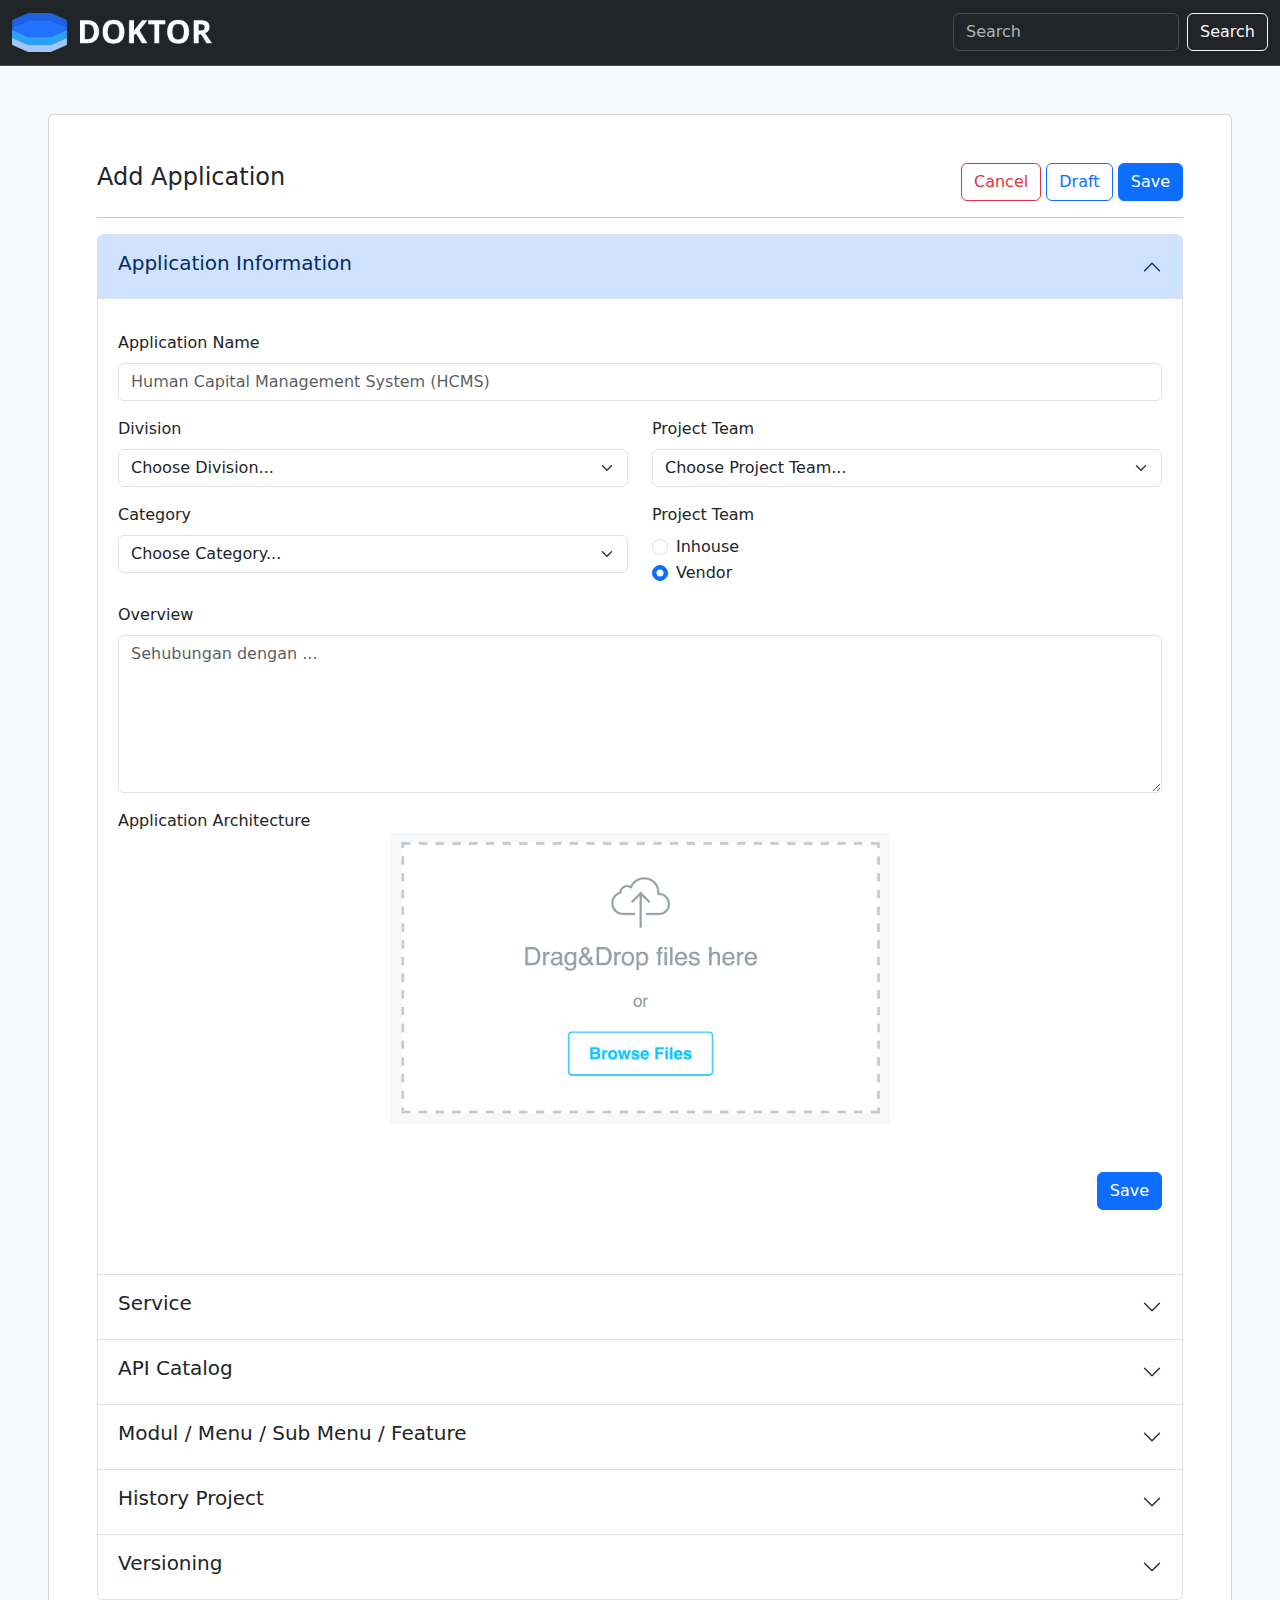
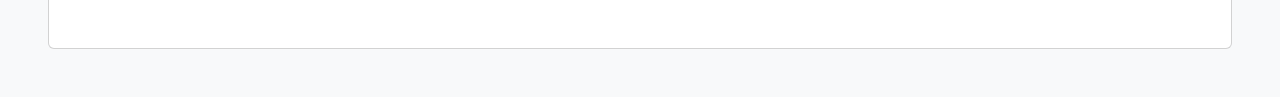
<file: doktor/add_app.html>
<!DOCTYPE html>
<html lang="en">
<head>
    <meta charset="UTF-8">
    <meta name="viewport" content="width=device-width, initial-scale=1.0">
    <title>Doktor | Dokumentasi dan Repositori Aplikasi Pegadaian</title>
    <link rel="apple-touch-icon" sizes="180x180" href="../assets/images/favicon.ico">
    <link rel="icon" type="image/png" sizes="32x32" href="../assets/images/favicon-32x32.png">
    <link rel="icon" type="image/png" sizes="16x16" href="../assets/images/favicon-16x16.png">
    <link rel="stylesheet" href="https://cdn.jsdelivr.net/npm/bootstrap-icons@1.11.3/font/bootstrap-icons.min.css">
    <link rel="stylesheet" href="../assets/css/bootstrap.min.css">
    <link rel="stylesheet" href="../assets/css/styles.css">
</head>
<body class="bg-light">
    
    <!-- Navbar -->
    <nav class="navbar navbar-expand-lg bg-dark border-bottom border-body" data-bs-theme="dark">
      <div class="container-fluid">
        <a class="navbar-brand" href="index.html">
          <img src="../assets/images/logo-web-white.png" width="200px" alt="">
        </a>
        <button class="navbar-toggler" type="button" data-bs-toggle="collapse" data-bs-target="#navbarSupportedContent" aria-controls="navbarSupportedContent" aria-expanded="false" aria-label="Toggle navigation">
          <span class="navbar-toggler-icon"></span>
        </button>
        <div class="collapse navbar-collapse" id="navbarSupportedContent">
          <ul class="navbar-nav me-auto mb-2 mb-lg-0"></ul>
          <form class="d-flex" role="search">
            <input class="form-control me-2" type="search" placeholder="Search" aria-label="Search">
            <button class="btn btn-outline-light" type="submit">Search</button>
          </form>
        </div>
      </div>
    </nav>
    <!-- End Navbar -->
    <div class="container-fluid px-5 py-5">
      <div class="card px-5 py-5">
        <div class="row">
          <div class="col-sm-6">
            <h4>Add Application</h4>
          </div>
          <div class="col-sm-6 text-end">
            <button class="btn btn-outline-danger">Cancel</button>
            <button class="btn btn-outline-primary">Draft</button>
            <button class="btn btn-primary">Save</button>
          </div>
        </div>
        <hr>
        
        <div class="accordion" id="accordionExample">
          <div class="accordion-item">
            <h2 class="accordion-header">
              <button class="accordion-button" type="button" data-bs-toggle="collapse" data-bs-target="#collapseOne" aria-expanded="true" aria-controls="collapseOne">
                <h5>Application Information</h5>
              </button>
            </h2>
            <div id="collapseOne" class="accordion-collapse collapse show" data-bs-parent="#accordionExample">
              <div class="accordion-body">
                <div class="row">
                  <div class="col-sm-12 mt-3">
                    <label for="exampleFormControlInput1" class="form-label">Application Name</label>
                    <input type="text" class="form-control" id="exampleFormControlInput1" placeholder="Human Capital Management System (HCMS)">
                  </div>
                  <div class="col-sm-6 mt-3">
                    <label for="exampleFormControlInput1" class="form-label">Division</label>
                    <select class="form-select" aria-label="Default select example">
                      <option selected>Choose Division...</option>
                      <option value="1">One</option>
                      <option value="2">Two</option>
                      <option value="3">Three</option>
                    </select>
                  </div>
                  <div class="col-sm-6 mt-3">
                    <label for="exampleFormControlInput1" class="form-label">Project Team</label>
                    <select class="form-select" aria-label="Default select example">
                      <option selected>Choose Project Team...</option>
                      <option value="1">One</option>
                      <option value="2">Two</option>
                      <option value="3">Three</option>
                    </select>
                  </div>
                  <div class="col-sm-6 mt-3">
                    <label for="exampleFormControlInput1" class="form-label">Category</label>
                    <select class="form-select" aria-label="Default select example">
                      <option selected>Choose Category...</option>
                      <option value="1">Core</option>
                      <option value="2">Support</option>
                      <option value="3">Middleware</option>
                      <option value="4">Digital</option>
                    </select>
                  </div>
                  <div class="col-sm-6 mt-3">
                    <label for="exampleFormControlInput1" class="form-label">Project Team</label>
                    <div class="form-check">
                      <input class="form-check-input" type="radio" name="flexRadioDefault" id="flexRadioDefault1">
                      <label class="form-check-label" for="flexRadioDefault1">
                        Inhouse
                      </label>
                    </div>
                    <div class="form-check">
                      <input class="form-check-input" type="radio" name="flexRadioDefault" id="flexRadioDefault2" checked>
                      <label class="form-check-label" for="flexRadioDefault2">
                        Vendor
                      </label>
                    </div>
                  </div>
                  <div class="col-sm-12 mt-3">
                    <label for="exampleFormControlInput1" class="form-label">Overview</label>
                    <textarea class="form-control" id="exampleFormControlInput1" placeholder="Sehubungan dengan ..." rows="6"></textarea>
                  </div>
                  <div class="col-sm-12 mt-3">
                    <label for="">Application Architecture</label>
                    <img class="img-fluid mx-auto d-block" src="../assets/images/dragndrop.webp" width="500" alt="" srcset="">
                  </div>
                  <div class="col-sm-12 my-5 text-end">
                    <button class="btn btn-primary" type="submit">Save</button>
                  </div>
                </div>
              </div>
            </div>
          </div>
          <div class="accordion-item">
            <h2 class="accordion-header">
              <button class="accordion-button collapsed" type="button" data-bs-toggle="collapse" data-bs-target="#collapseTwo" aria-expanded="false" aria-controls="collapseTwo">
                <h5>Service</h5>
              </button>
            </h2>
            <div id="collapseTwo" class="accordion-collapse collapse" data-bs-parent="#accordionExample">
              <div class="accordion-body">
                <table class="table table-striped">
                  <thead class="table-primary">
                      <tr>
                          <th>#</th>
                          <th>Service Name</th>
                          <th>Programming Language</th>
                          <th>Category</th>
                          <th>Machine</th>
                          <th>Action</th>
                      </tr>
                  </thead>
                  <tbody>
                      <!-- Accordion Item 1 -->
                      <tr>
                        <td>1</td>
                        <td><input type="text" class="form-control" name="" id="" placeholder="Service Name"></td>
                        <td>
                          <select class="form-select" name="" id="">
                            <option value="">Choose Language...</option>
                            <option value="1" selected>Javascript</option>
                            <option value="2">Go</option>
                            <option value="3">Python</option>
                          </select>
                        </td>
                        <td>
                          <select class="form-select" name="" id="">
                            <option value="">Choose Category...</option>
                            <option value="1" selected>Service</option>
                            <option value="2">Frontend</option>
                          </select>
                        </td>
                        <td>
                          <select class="form-select" name="" id="">
                            <option value="">Choose Machine...</option>
                            <option value="1" selected>Virtual Machine</option>
                            <option value="2">Openshift Container Platform</option>
                            <option value="3">Google Cloud Platform</option>
                          </select>
                        </td>
                        <td>
                          <button class="btn btn-outline-primary" type="button" data-bs-toggle="collapse" data-bs-target="#accordion1" aria-expanded="false" aria-controls="accordion1">
                            <i class="bi bi-chevron-right"></i>
                          </button>
                        </td>
                      </tr>
                      <tr>
                        <td colspan="6" class="hiddenRow">
                          <div id="accordion1" class="accordion-collapse collapse">
                            <div class="accordion-body">
                              <div class="row">
                                <div class="col-sm-2 mt-3">Repository</div>
                                <div class="col-sm-10 mt-3">
                                  <input type="text" name="" id="" class="form-control" placeholder="Nomor Test Case">
                                </div>
                                <div class="col-sm-2 mt-3">Configuration</div>
                                <div class="col-sm-10 mt-3">
                                  <textarea class="form-control" name="" id="" rows="10" placeholder="Configuration"></textarea>
                                </div>
                              </div>
                            </div>
                          </div>
                        </td>
                      </tr>
                  </tbody>
                </table>
                <p class="text-end my-3">
                  <button class="btn btn-outline-primary">
                    <i class="bi bi-plus-circle"></i> Add Service
                  </button>
                </p>
              </div>
            </div>
          </div>
          <div class="accordion-item">
            <h2 class="accordion-header">
              <button class="accordion-button collapsed" type="button" data-bs-toggle="collapse" data-bs-target="#collapseThree" aria-expanded="false" aria-controls="collapseThree">
                <h5>API Catalog</h5>
              </button>
            </h2>
            <div id="collapseThree" class="accordion-collapse collapse" data-bs-parent="#accordionExample">
              <div class="accordion-body">
                <table class="table table-striped">
                  <thead class="table-primary">
                    <tr>
                      <th>#</th>
                      <th class="text-center">Catalog</th>
                    </tr>
                  </thead>
                  <tbody>
                    <tr>
                      <td class="align-middle">1</td>
                      <td>
                        <div class="row g-3 align-items-center mb-2">
                          <div class="col-sm-2">
                            <label for="inputPassword6" class="col-form-label">End Point</label>
                          </div>
                          <div class="col-sm-10">
                            <input type="text" id="endpoint-1" class="form-control" aria-describedby="passwordHelpInline" placeholder="/api/v1/user">
                          </div>
                        </div>
                        <div class="row g-3 align-items-center mb-2">
                          <div class="col-sm-2">
                            <label for="inputPassword6" class="col-form-label">Method</label>
                          </div>
                          <div class="col-sm-10">
                            <select class="form-select" aria-label="Default select example">
                              <option selected>Choose Method...</option>
                              <option value="1">One</option>
                              <option value="2">Two</option>
                              <option value="3">Three</option>
                            </select>
                          </div>
                        </div>
                        <div class="row g-3 align-items-center mb-2">
                          <div class="col-sm-2">
                            <label for="inputPassword6" class="col-form-label">Header</label>
                          </div>
                          <div class="col-sm-10">
                            <table class="table">
                              <thead class="table-primary">
                                <tr>
                                  <th>Field</th>
                                  <th>Data Type</th>
                                  <th>Mandatory</th>
                                  <th>Description</th>
                                  <th>Action</th>
                                </tr>
                              </thead>
                              <tbody>
                                <tr>
                                  <td>x-user-id</td>
                                  <td>string</td>
                                  <td>YES</td>
                                  <td>user ID dari agata</td>
                                  <td>
                                    <button class="btn btn-outline-primary"><i class="bi bi-plus-circle"></i></button>
                                  </td>
                                </tr>
                              </tbody>
                            </table>
                          </div>
                        </div>
                        <div class="row g-3 align-items-center mb-2">
                          <div class="col-sm-2">
                            <label for="inputPassword6" class="col-form-label">Request</label>
                          </div>
                          <div class="col-sm-10">
                            <table class="table">
                              <thead class="table-primary">
                                <tr>
                                  <th>Field</th>
                                  <th>Data Type</th>
                                  <th>Mandatory</th>
                                  <th>Description</th>
                                  <th>Action</th>
                                </tr>
                              </thead>
                              <tbody>
                                <tr>
                                  <td>id</td>
                                  <td>string</td>
                                  <td>YES</td>
                                  <td>ID pada table user</td>
                                  <td>
                                    <button class="btn btn-outline-primary"><i class="bi bi-plus-circle"></i></button>
                                  </td>
                                </tr>
                              </tbody>
                            </table>
                          </div>
                        </div>
                        <div class="row g-3 align-items-center mb-2">
                          <div class="col-sm-2">
                            <label for="inputPassword6" class="col-form-label">Response</label>
                          </div>
                          <div class="col-sm-10">
                            <table class="table">
                              <thead class="table-primary">
                                <tr>
                                  <th>Field</th>
                                  <th>Data Type</th>
                                  <th>Mandatory</th>
                                  <th>Description</th>
                                  <th>Action</th>
                                </tr>
                              </thead>
                              <tbody>
                                <tr>
                                  <td>name</td>
                                  <td>string</td>
                                  <td>YES</td>
                                  <td>Nama lengkap user</td>
                                  <td>
                                    <button class="btn btn-outline-primary"><i class="bi bi-plus-circle"></i></button>
                                  </td>
                                </tr>
                              </tbody>
                            </table>
                          </div>
                        </div>
                      </td>
                    </tr>
                    <tr>
                      <td class="align-middle">2</td>
                      <td>
                        <div class="row g-3 align-items-center mb-2">
                          <div class="col-sm-2">
                            <label for="inputPassword6" class="col-form-label">End Point</label>
                          </div>
                          <div class="col-sm-10">
                            <input type="text" id="endpoint-2" class="form-control" aria-describedby="passwordHelpInline" placeholder="/api/v1/user">
                          </div>
                        </div>
                        <div class="row g-3 align-items-center mb-2">
                          <div class="col-sm-2">
                            <label for="inputPassword6" class="col-form-label">Method</label>
                          </div>
                          <div class="col-sm-10">
                            <select class="form-select" aria-label="Default select example">
                              <option selected>Choose Method...</option>
                              <option value="1">One</option>
                              <option value="2">Two</option>
                              <option value="3">Three</option>
                            </select>
                          </div>
                        </div>
                        <div class="row g-3 align-items-center mb-2">
                          <div class="col-sm-2">
                            <label for="inputPassword6" class="col-form-label">Header</label>
                          </div>
                          <div class="col-sm-10">
                            <table class="table">
                              <thead class="table-primary">
                                <tr>
                                  <th>Field</th>
                                  <th>Data Type</th>
                                  <th>Mandatory</th>
                                  <th>Description</th>
                                  <th>Action</th>
                                </tr>
                              </thead>
                              <tbody>
                                <tr>
                                  <td>x-user-id</td>
                                  <td>string</td>
                                  <td>YES</td>
                                  <td>user ID dari agata</td>
                                  <td>
                                    <button class="btn btn-outline-primary"><i class="bi bi-plus-circle"></i></button>
                                  </td>
                                </tr>
                              </tbody>
                            </table>
                          </div>
                        </div>
                        <div class="row g-3 align-items-center mb-2">
                          <div class="col-sm-2">
                            <label for="inputPassword6" class="col-form-label">Request</label>
                          </div>
                          <div class="col-sm-10">
                            <table class="table">
                              <thead class="table-primary">
                                <tr>
                                  <th>Field</th>
                                  <th>Data Type</th>
                                  <th>Mandatory</th>
                                  <th>Description</th>
                                  <th>Action</th>
                                </tr>
                              </thead>
                              <tbody>
                                <tr>
                                  <td>id</td>
                                  <td>string</td>
                                  <td>YES</td>
                                  <td>ID pada table user</td>
                                  <td>
                                    <button class="btn btn-outline-primary"><i class="bi bi-plus-circle"></i></button>
                                  </td>
                                </tr>
                              </tbody>
                            </table>
                          </div>
                        </div>
                        <div class="row g-3 align-items-center mb-2">
                          <div class="col-sm-2">
                            <label for="inputPassword6" class="col-form-label">Response</label>
                          </div>
                          <div class="col-sm-10">
                            <table class="table">
                              <thead class="table-primary">
                                <tr>
                                  <th>Field</th>
                                  <th>Data Type</th>
                                  <th>Mandatory</th>
                                  <th>Description</th>
                                  <th>Action</th>
                                </tr>
                              </thead>
                              <tbody>
                                <tr>
                                  <td>name</td>
                                  <td>string</td>
                                  <td>YES</td>
                                  <td>Nama lengkap user</td>
                                  <td>
                                    <button class="btn btn-outline-primary"><i class="bi bi-plus-circle"></i></button>
                                  </td>
                                </tr>
                              </tbody>
                            </table>
                          </div>
                        </div>
                      </td>
                    </tr>
                  </tbody>
                </table>
                <p class="text-end my-3">
                  <button class="btn btn-outline-primary">
                    <i class="bi bi-plus-circle"></i> Add API
                  </button>
                  <button class="btn btn-primary">
                    Save
                  </button>
                </p>
              </div>
            </div>
          </div>
          <div class="accordion-item">
            <h2 class="accordion-header">
              <button class="accordion-button collapsed" type="button" data-bs-toggle="collapse" data-bs-target="#collapseFour" aria-expanded="false" aria-controls="collapseThree">
                <h5>Modul / Menu / Sub Menu / Feature</h5>
              </button>
            </h2>
            <div id="collapseFour" class="accordion-collapse collapse" data-bs-parent="#accordionExample">
              <div class="accordion-body">
                <div class="accordion" id="accordionHierarchy">
                  <div class="accordion-item">
                      <h2 class="accordion-header" id="headingModuleX">
                          <button class="accordion-button" type="button" data-bs-toggle="collapse" data-bs-target="#collapseModuleX" aria-expanded="true" aria-controls="collapseModuleX">
                              Modul X
                          </button>
                      </h2>
                      <div id="collapseModuleX" class="accordion-collapse collapse show" aria-labelledby="headingModuleX" data-bs-parent="#accordionHierarchy">
                        <div class="accordion-body">
                          <div class="row my-3 px-5">
                            <div class="col-sm-12 mb-2">
                              <label for="exampleFormControlInput1" class="form-label">Overview</label>
                              <textarea class="form-control" name="" id="" rows="10" placeholder="Overview"></textarea>
                            </div>
                            <div class="col-sm-12 mb-2">
                              <label for="exampleFormControlInput1" class="form-label">Flow</label>
                              <div class="row my-2">
                                <div class="col-sm-12">
                                  <a class="btn btn-sm btn-link" href="#">Flow History ...</a>
                                </div>
                              </div>
                              <div class="row">
                                <div class="col-sm-3">
                                  <input class="form-control" type="file" name="" id="">
                                </div>
                                <div class="col-sm-8">
                                  <textarea class="form-control" id="exampleFormControlInput1" placeholder="1. Membuat ... 2. Membuat ..." rows="5"></textarea>
                                </div>
                                <div class="col-sm-1">
                                  <button class="btn btn-outline-primary"><i class="bi bi-plus-circle"></i></button>
                                </div>
                              </div>
                              <hr>
                            </div>
                            <div class="col-sm-12 mb-2">
                              <label for="exampleFormControlInput1" class="form-label">Mockup</label>
                              <div class="row my-2">
                                <div class="col-sm-12">
                                  <a class="btn btn-sm btn-link" href="#">Mockup History ...</a>
                                </div>
                              </div>
                              <div class="row">
                                <div class="col-sm-3">
                                  <input class="form-control" type="file" name="" id="">
                                </div>
                                <div class="col-sm-8">
                                  <textarea class="form-control" id="exampleFormControlInput1" placeholder="1. Membuat ... 2. Membuat ..." rows="5"></textarea>
                                </div>
                                <div class="col-sm-1">
                                  <button class="btn btn-outline-primary"><i class="bi bi-plus-circle"></i></button>
                                </div>
                              </div>
                              <hr>
                            </div>
                            <div class="col-sm-12 mb-2">
                              <label for="exampleFormControlInput1" class="form-label">Figma Link</label>
                              <input type="text" class="form-control" id="exampleFormControlInput1" placeholder="https://figma.com/xxxxx">
                            </div>
                          </div>
                          <div class="accordion" id="accordionMenuA">
                            <div class="accordion-item">
                              <h2 class="accordion-header" id="headingMenuA">
                                <button class="accordion-button" type="button" data-bs-toggle="collapse" data-bs-target="#collapseMenuA" aria-expanded="true" aria-controls="collapseMenuA">
                                  Menu A
                                </button>
                              </h2>
                              <div id="collapseMenuA" class="accordion-collapse collapse" aria-labelledby="headingMenuA" data-bs-parent="#accordionMenuA">
                                <div class="accordion-body">
                                  <p>Penjelasan Menu A</p>
                                  <div class="accordion" id="accordionSubMenuA1">
                                    <div class="accordion-item">
                                      <h2 class="accordion-header" id="headingSubMenuA1">
                                        <button class="accordion-button" type="button" data-bs-toggle="collapse" data-bs-target="#collapseSubMenuA1" aria-expanded="true" aria-controls="collapseSubMenuA1">
                                          Sub Menu A1
                                        </button>
                                      </h2>
                                      <div id="collapseSubMenuA1" class="accordion-collapse collapse" aria-labelledby="headingSubMenuA1" data-bs-parent="#accordionSubMenuA1">
                                        <div class="accordion-body">
                                          <p>Penjelasan Sub Menu A1</p>
                                        </div>
                                      </div>
                                    </div>
                                  </div>
                                  <div class="accordion" id="accordionSubMenuA2">
                                      <div class="accordion-item">
                                          <h2 class="accordion-header" id="headingSubMenuA2">
                                              <button class="accordion-button" type="button" data-bs-toggle="collapse" data-bs-target="#collapseSubMenuA2" aria-expanded="true" aria-controls="collapseSubMenuA2">
                                                  Sub Menu A2
                                              </button>
                                          </h2>
                                          <div id="collapseSubMenuA2" class="accordion-collapse collapse" aria-labelledby="headingSubMenuA2" data-bs-parent="#accordionSubMenuA2">
                                              <div class="accordion-body">
                                                  <p>Penjelasan Sub Menu A2</p>
                                              </div>
                                          </div>
                                      </div>
                                  </div>
                                </div>
                              </div>
                            </div>
    
                            <div class="accordion-item">
                              <h2 class="accordion-header" id="headingMenuB">
                                  <button class="accordion-button" type="button" data-bs-toggle="collapse" data-bs-target="#collapseMenuB" aria-expanded="true" aria-controls="collapseMenuB">
                                      Menu B
                                  </button>
                              </h2>
                              <div id="collapseMenuB" class="accordion-collapse collapse" aria-labelledby="headingMenuB" data-bs-parent="#accordionMenuA">
                                <div class="accordion-body">
                                  <p>Penjelasan Menu B</p>
                                  <div class="accordion" id="accordionSubMenuB1">
                                    <div class="accordion-item">
                                      <h2 class="accordion-header" id="headingSubMenuB1">
                                          <button class="accordion-button" type="button" data-bs-toggle="collapse" data-bs-target="#collapseSubMenuB1" aria-expanded="true" aria-controls="collapseSubMenuB1">
                                              Sub Menu B1
                                          </button>
                                      </h2>
                                      <div id="collapseSubMenuB1" class="accordion-collapse collapse" aria-labelledby="headingSubMenuB1" data-bs-parent="#accordionSubMenuB1">
                                        <div class="accordion-body">
                                          <p>Penjelasan Sub Menu B1</p>
                                          <div class="accordion" id="accordionFeature">
                                            <div class="accordion-item">
                                              <h2 class="accordion-header" id="headingFeature">
                                                <button class="accordion-button" type="button" data-bs-toggle="collapse" data-bs-target="#collapseFeature" aria-expanded="true" aria-controls="collapseFeature">
                                                  Feature
                                                </button>
                                              </h2>
                                              <div id="collapseFeature" class="accordion-collapse collapse" aria-labelledby="headingFeature" data-bs-parent="#accordionFeature">
                                                <div class="accordion-body">
                                                  <p>Penjelasan Feature</p>
                                                </div>
                                              </div>
                                            </div>
                                          </div>
                                        </div>
                                      </div>
                                    </div>
                                  </div>
                                </div>
                              </div>
                            </div>
                          </div> <!-- accordionMenuA -->
                        </div> <!-- accordion-body for Module X -->
                      </div> <!-- collapseModuleX -->
                  </div> <!-- accordion-item for Module X -->
                </div> <!-- accordionHierarchy -->
              </div>
            </div>
          </div>
          <div class="accordion-item">
            <h2 class="accordion-header">
              <button class="accordion-button collapsed" type="button" data-bs-toggle="collapse" data-bs-target="#collapseFive" aria-expanded="false" aria-controls="collapseThree">
                <h5>History Project</h5>
              </button>
            </h2>
            <div id="collapseFive" class="accordion-collapse collapse" data-bs-parent="#accordionExample">
              <div class="accordion-body">
                <table class="table table-striped">
                  <thead class="table-primary">
                    <tr>
                      <th>Date</th>
                      <th>Project Name</th>
                      <th>IT Project</th>
                      <th>Overview</th>
                      <th>Action</th>
                    </tr>
                  </thead>
                  <tbody>
                    <tr>
                      <td>01 Agustus 2024</td>
                      <td>Penambahan Modul XYZ</td>
                      <td><a href="#">https://pegadaian.atlassian.net</a></td>
                      <td>
                        <textarea class="form-control" name="" id="" rows="3">
                          Lorem ipsum dolor sit amet, consectetur adipiscing elit. Sed semper metus eget massa pulvinar imperdiet. Sed pulvinar ante malesuada lorem iaculis condimentum vel fringilla nibh. In ac hendrerit tortor. Maecenas sapien ligula, tempor et commodo eget, fringilla eget odio. Etiam vitae erat accumsan, iaculis mauris ac, ornare nunc. Curabitur sed.
                        </textarea>
                      </td>
                      <td>
                        <button class="btn btn-primary">
                          Detail
                          <i class="bi bi-chevron-right"></i>
                        </button>
                      </td>
                    </tr>
                    <tr>
                      <td>01 Agustus 2023</td>
                      <td>Penambahan Modul ABC</td>
                      <td><a href="#">https://pegadaian.atlassian.net</a></td>
                      <td>
                        <textarea class="form-control" name="" id="" rows="3">
                          Lorem ipsum dolor sit amet, consectetur adipiscing elit. Sed semper metus eget massa pulvinar imperdiet. Sed pulvinar ante malesuada lorem iaculis condimentum vel fringilla nibh. In ac hendrerit tortor. Maecenas sapien ligula, tempor et commodo eget, fringilla eget odio. Etiam vitae erat accumsan, iaculis mauris ac, ornare nunc. Curabitur sed.
                        </textarea>
                      </td>
                      <td>
                        <button class="btn btn-primary">
                          Detail
                          <i class="bi bi-chevron-right"></i>
                        </button>
                      </td>
                    </tr>
                  </tbody>
                </table>
              </div>
            </div>
          </div>
          <div class="accordion-item">
            <h2 class="accordion-header">
              <button class="accordion-button collapsed" type="button" data-bs-toggle="collapse" data-bs-target="#collapseSeven" aria-expanded="false" aria-controls="collapseThree">
                <h5>Versioning</h5>
              </button>
            </h2>
            <div id="collapseSeven" class="accordion-collapse collapse" data-bs-parent="#accordionExample">
              <div class="accordion-body">
                <p class="text-end my-3">
                  <button class="btn btn-outline-primary">
                    <i class="bi bi-plus-circle"></i> Add Version
                  </button>
                </p>
                <table class="table table-striped">
                  <thead class="table-primary">
                    <tr>
                      <th>Version</th>
                      <th>Description</th>
                      <th>Team Name</th>
                      <th>Date</th>
                    </tr>
                  </thead>
                  <tbody>
                    <tr>
                      <td>2.1</td>
                      <td>Perbaikan nama approval</td>
                      <td>Squad Kita</td>
                      <td>24 feb 2020</td>
                    </tr>
                    <tr>
                      <td>2.0</td>
                      <td>Perbaikan di sana</td>
                      <td>Squad Kita</td>
                      <td>24 feb 2019</td>
                    </tr>
                  </tbody>
                </table>
                <p class="text-end my-3">
                  <button class="btn btn-primary">Save</button>
                </p>
              </div>
            </div>
          </div>
        </div>
        
      </div>
    </div>

    <script src="../assets/js/bootstrap.bundle.min.js"></script>
    <script src="../assets/js/jquery-3.7.1.min.js"></script>
    <script>
      $(document).ready(function(){

        $('#checkbox-new-1').change(function() {
          const isChecked = $('#checkbox-new-1').prop("checked") == true;
          if(isChecked) {
            $('#endpoint-1').replaceWith('' +
              '<select class="form-control" id="endpoint-1" name="txtQuantity">' +
              '<option value="">Choose Existing API...</option>' +
              '<option value="1">POST /api/v1</option>' +
              '<option value="2">POST /api/v3</option>' +
              '</select>'
            );
          } else {
            $('#endpoint-1').replaceWith('<input type="text" id="endpoint-1" class="form-control" aria-describedby="passwordHelpInline" placeholder="/api/v1/user">');
          }
        });
        
      });
    </script>
</body>

</html>
</file>
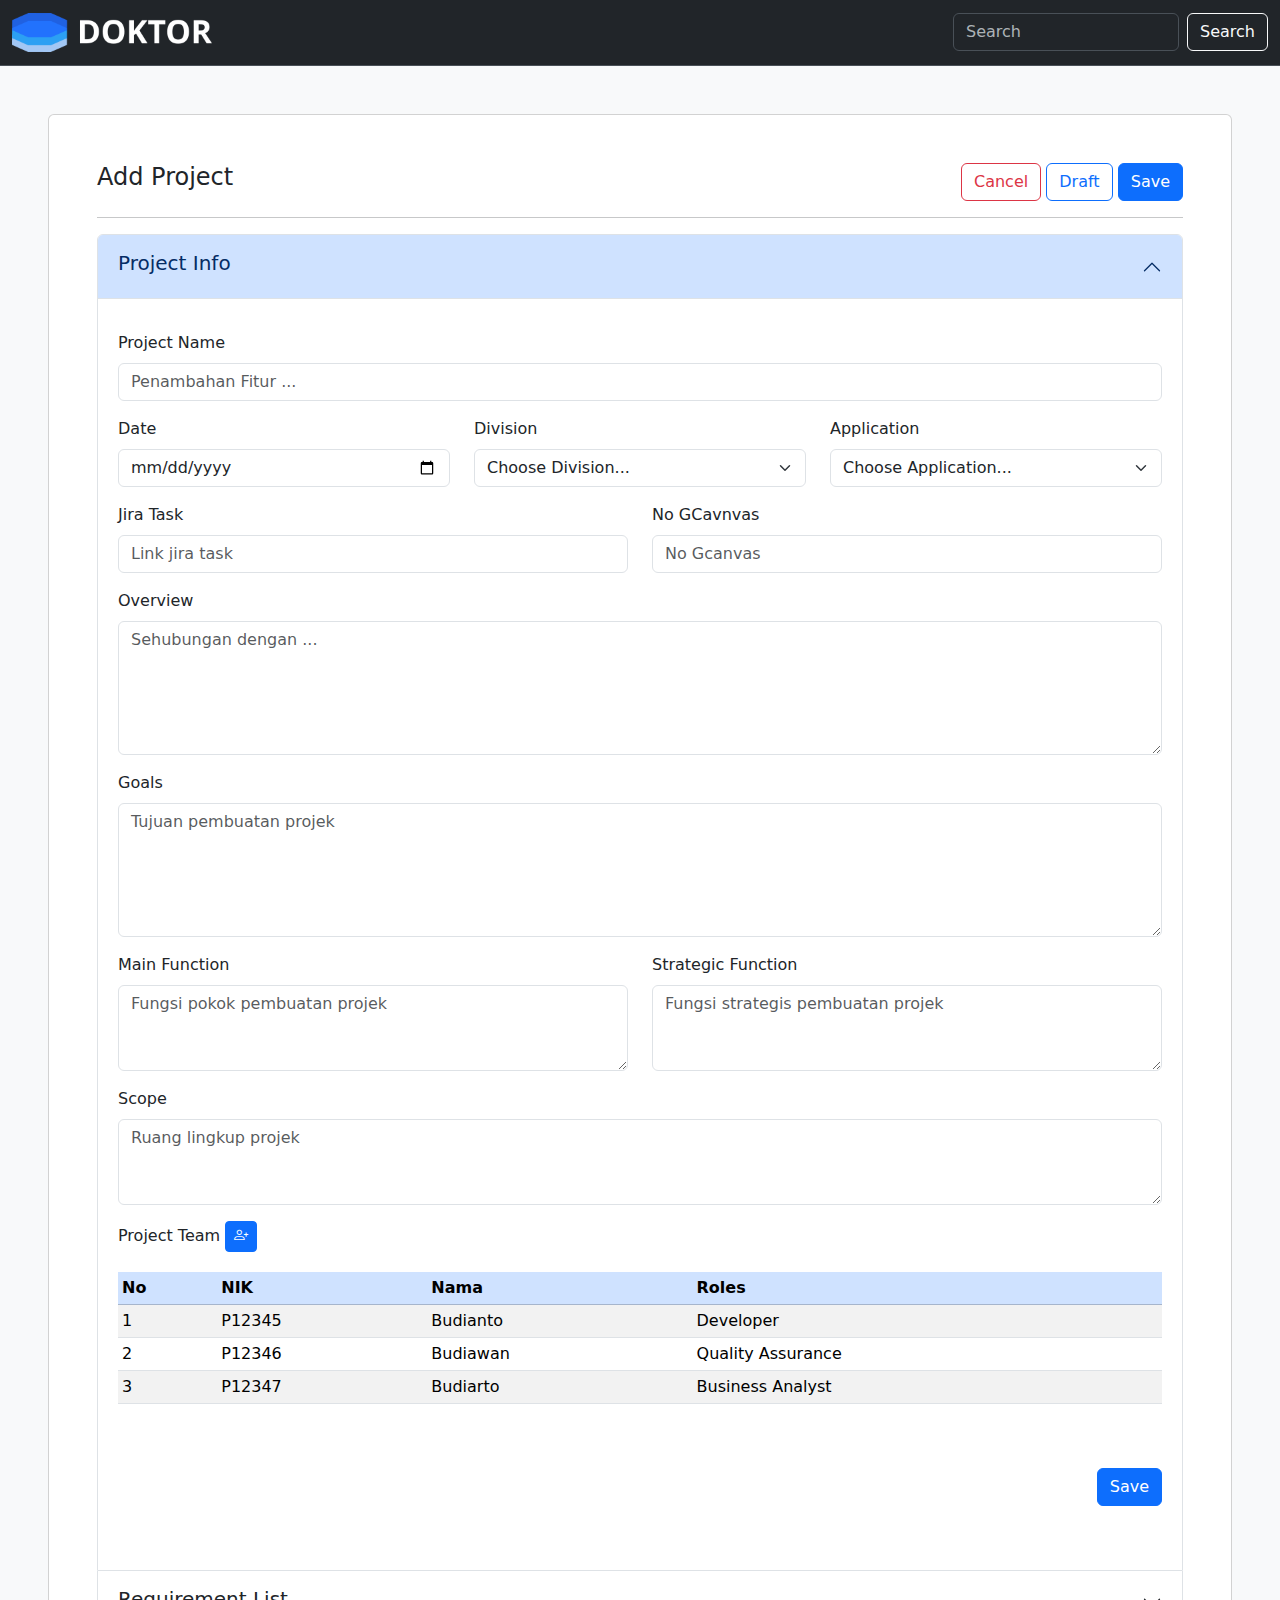
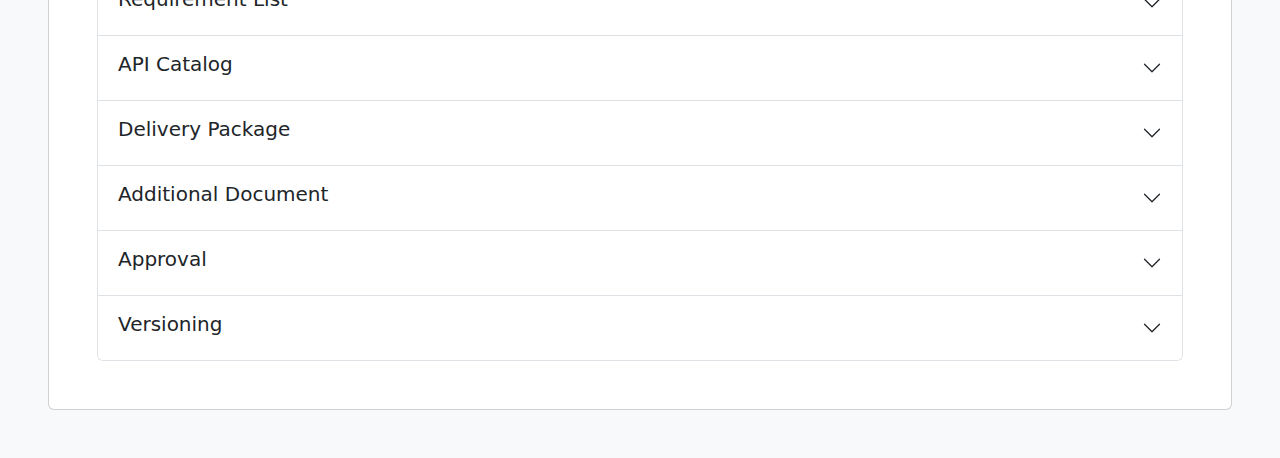
<file: doktor/add_project.html>
<!DOCTYPE html>
<html lang="en">
<head>
    <meta charset="UTF-8">
    <meta name="viewport" content="width=device-width, initial-scale=1.0">
    <title>Doktor | Dokumentasi dan Repositori Aplikasi Pegadaian</title>
    <link rel="apple-touch-icon" sizes="180x180" href="../assets/images/favicon.ico">
    <link rel="icon" type="image/png" sizes="32x32" href="../assets/images/favicon-32x32.png">
    <link rel="icon" type="image/png" sizes="16x16" href="../assets/images/favicon-16x16.png">
    <link rel="stylesheet" href="https://cdn.jsdelivr.net/npm/bootstrap-icons@1.11.3/font/bootstrap-icons.min.css">
    <link rel="stylesheet" href="../assets/css/bootstrap.min.css">
    <link rel="stylesheet" href="../assets/css/styles.css">
</head>
<body class="bg-light">
    
    <!-- Navbar -->
    <nav class="navbar navbar-expand-lg bg-dark border-bottom border-body" data-bs-theme="dark">
      <div class="container-fluid">
        <a class="navbar-brand" href="index.html">
          <img src="../assets/images/logo-web-white.png" width="200px" alt="">
        </a>
        <button class="navbar-toggler" type="button" data-bs-toggle="collapse" data-bs-target="#navbarSupportedContent" aria-controls="navbarSupportedContent" aria-expanded="false" aria-label="Toggle navigation">
          <span class="navbar-toggler-icon"></span>
        </button>
        <div class="collapse navbar-collapse" id="navbarSupportedContent">
          <ul class="navbar-nav me-auto mb-2 mb-lg-0"></ul>
          <form class="d-flex" role="search">
            <input class="form-control me-2" type="search" placeholder="Search" aria-label="Search">
            <button class="btn btn-outline-light" type="submit">Search</button>
          </form>
        </div>
      </div>
    </nav>
    <!-- End Navbar -->
    <div class="container-fluid px-5 py-5">
      <div class="card px-5 py-5">
        <div class="row">
          <div class="col-sm-6">
            <h4>Add Project</h4>
          </div>
          <div class="col-sm-6 text-end">
            <button class="btn btn-outline-danger">Cancel</button>
            <button class="btn btn-outline-primary">Draft</button>
            <button class="btn btn-primary">Save</button>
          </div>
        </div>
        <hr>
        
        <div class="accordion" id="accordionExample">
          <div class="accordion-item">
            <h2 class="accordion-header">
              <button class="accordion-button" type="button" data-bs-toggle="collapse" data-bs-target="#collapseOne" aria-expanded="true" aria-controls="collapseOne">
                <h5>Project Info</h5>
              </button>
            </h2>
            <div id="collapseOne" class="accordion-collapse collapse show" data-bs-parent="#accordionExample">
              <div class="accordion-body">
                <div class="row">
                  <div class="col-sm-12 mt-3">
                    <label for="exampleFormControlInput1" class="form-label">Project Name</label>
                    <input type="text" class="form-control" id="exampleFormControlInput1" placeholder="Penambahan Fitur ...">
                  </div>
                  <div class="col-sm-4 mt-3">
                    <label for="exampleFormControlInput1" class="form-label">Date</label>
                    <input type="date" class="form-control" id="exampleFormControlInput1" placeholder="GXXXXXXXX">
                  </div>
                  <div class="col-sm-4 mt-3">
                    <label for="exampleFormControlInput1" class="form-label">Division</label>
                    <select class="form-select" aria-label="Default select example">
                      <option selected>Choose Division...</option>
                      <option value="1">One</option>
                      <option value="2">Two</option>
                      <option value="3">Three</option>
                    </select>
                  </div>
                  <div class="col-sm-4 mt-3">
                    <label for="exampleFormControlInput1" class="form-label">Application</label>
                    <select class="form-select" aria-label="Default select example">
                      <option selected>Choose Application...</option>
                      <option value="1">One</option>
                      <option value="2">Two</option>
                      <option value="3">Three</option>
                    </select>
                  </div>
                  <div class="col-sm-6 mt-3">
                    <label for="exampleFormControlInput1" class="form-label">Jira Task</label>
                    <input type="text" class="form-control" id="exampleFormControlInput1" placeholder="Link jira task">
                  </div>
                  <div class="col-sm-6 mt-3">
                    <label for="exampleFormControlInput1" class="form-label">No GCavnvas</label>
                    <input type="text" class="form-control" id="exampleFormControlInput1" placeholder="No Gcanvas">
                  </div>
                  <div class="col-sm-12 mt-3">
                    <label for="exampleFormControlInput1" class="form-label">Overview</label>
                    <textarea class="form-control" id="exampleFormControlInput1" placeholder="Sehubungan dengan ..." rows="5"></textarea>
                  </div>
                  <div class="col-sm-12 mt-3">
                    <label for="exampleFormControlInput1" class="form-label">Goals</label>
                    <textarea class="form-control" id="exampleFormControlInput1" placeholder="Tujuan pembuatan projek" rows="5"></textarea>
                  </div>
                  <div class="col-sm-6 mt-3">
                    <label for="exampleFormControlInput1" class="form-label">Main Function</label>
                    <textarea class="form-control" id="exampleFormControlInput1" placeholder="Fungsi pokok pembuatan projek" rows="3"></textarea>
                  </div>
                  <div class="col-sm-6 mt-3">
                    <label for="exampleFormControlInput1" class="form-label">Strategic Function</label>
                    <textarea class="form-control" id="exampleFormControlInput1" placeholder="Fungsi strategis pembuatan projek" rows="3"></textarea>
                  </div>
                  <div class="col-sm-12 mt-3">
                    <label for="exampleFormControlInput1" class="form-label">Scope</label>
                    <textarea class="form-control" id="exampleFormControlInput1" placeholder="Ruang lingkup projek" rows="3"></textarea>
                  </div>
                  <div class="col-sm-12 mt-3">
                    <label for="exampleFormControlInput1" class="form-label">Project Team</label>
                    <button class="btn btn-primary btn-sm">
                      <i class="bi bi-person-plus"></i>
                    </button>
                    <table class="table table-striped table-sm my-3">
                      <thead class="table-primary">
                        <tr>
                          <th>No</th>
                          <th>NIK</th>
                          <th>Nama</th>
                          <th>Roles</th>
                        </tr>
                      </thead>
                      <tbody>
                        <tr>
                          <td>1</td>
                          <td>P12345</td>
                          <td>Budianto</td>
                          <td>Developer</td>
                        </tr>
                        <tr>
                          <td>2</td>
                          <td>P12346</td>
                          <td>Budiawan</td>
                          <td>Quality Assurance</td>
                        </tr>
                        <tr>
                          <td>3</td>
                          <td>P12347</td>
                          <td>Budiarto</td>
                          <td>Business Analyst</td>
                        </tr>
                      </tbody>
                    </table>
                  </div>
                  <div class="col-sm-12 my-5 text-end">
                    <button class="btn btn-primary" type="submit">Save</button>
                  </div>
                </div>
              </div>
            </div>
          </div>
          <div class="accordion-item">
            <h2 class="accordion-header">
              <button class="accordion-button collapsed" type="button" data-bs-toggle="collapse" data-bs-target="#collapseTwo" aria-expanded="false" aria-controls="collapseTwo">
                <h5>Requirement List</h5>
              </button>
            </h2>
            <div id="collapseTwo" class="accordion-collapse collapse" data-bs-parent="#accordionExample">
              <div class="accordion-body">
                <p class="text-end">
                  <button class="btn btn-outline-primary add-req">
                    <i class="bi bi-plus-circle"></i> Add Requirement
                  </button>
                </p>
                <table class="table table-striped mt-3">
                  <thead class="table-primary">
                    <tr>
                      <th>#</th>
                      <th>Requirement</th>
                      <th>Module / Menu / Sub Menu / Feature</th>
                      <th>Link Figma</th>
                      <th>Action</th>
                    </tr>
                  </thead>
                  <tbody>
                    <tr>
                      <td>1</td>
                      <td>Penambahan menu user management</td>
                      <td>User Management</td>
                      <td>
                        <a href="https://figma.com/xxxxxx">https://figma.com/xxxxxx</a>
                      </td>
                      <td>
                        <div class="btn-group" role="group" aria-label="Basic outlined example">
                          <button type="button" class="btn btn-outline-primary"><i class="bi bi-search"></i></button>
                          <button type="button" class="btn btn-outline-primary"><i class="bi bi-pencil"></i></button>
                          <button type="button" class="btn btn-outline-primary"><i class="bi bi-trash"></i></button>
                        </div>
                      </td>
                    </tr>
                    <tr>
                      <td>2</td>
                      <td>Penambahan menu role management</td>
                      <td>Role Management</td>
                      <td>
                        <a href="https://figma.com/xxxxxx">https://figma.com/xxxxxx</a>
                      </td>
                      <td>
                        <div class="btn-group" role="group" aria-label="Basic outlined example">
                          <button type="button" class="btn btn-outline-primary"><i class="bi bi-search"></i></button>
                          <button type="button" class="btn btn-outline-primary"><i class="bi bi-pencil"></i></button>
                          <button type="button" class="btn btn-outline-primary"><i class="bi bi-trash"></i></button>
                        </div>
                      </td>
                    </tr>
                  </tbody>
                </table>
              </div>
            </div>
          </div>
          <div class="accordion-item">
            <h2 class="accordion-header">
              <button class="accordion-button collapsed" type="button" data-bs-toggle="collapse" data-bs-target="#collapseThree" aria-expanded="false" aria-controls="collapseThree">
                <h5>API Catalog</h5>
              </button>
            </h2>
            <div id="collapseThree" class="accordion-collapse collapse" data-bs-parent="#accordionExample">
              <div class="accordion-body">
                <table class="table table-striped">
                  <thead class="table-primary">
                    <tr>
                      <th>#</th>
                      <th class="text-center">Catalog</th>
                    </tr>
                  </thead>
                  <tbody>
                    <tr>
                      <td class="align-middle">1</td>
                      <td>
                        <div class="row g-3 align-items-center mb-2">
                          <div class="col-sm-2">
                            <label for="inputPassword6" class="col-form-label">End Point</label>
                          </div>
                          <div class="col-sm-2">
                            <input type="checkbox" class="form-check-input" id="checkbox-new-1">
                            <label for="checkbox-new-1">Existing API</label>
                          </div>
                          <div class="col-sm-8">
                            <input type="text" id="endpoint-1" class="form-control" aria-describedby="passwordHelpInline" placeholder="/api/v1/user">
                          </div>
                        </div>
                        <div class="row g-3 align-items-center mb-2">
                          <div class="col-sm-2">
                            <label for="inputPassword6" class="col-form-label">Method</label>
                          </div>
                          <div class="col-sm-10">
                            <select class="form-select" aria-label="Default select example">
                              <option selected>Choose Method...</option>
                              <option value="1">One</option>
                              <option value="2">Two</option>
                              <option value="3">Three</option>
                            </select>
                          </div>
                        </div>
                        <div class="row g-3 align-items-center mb-2">
                          <div class="col-sm-2">
                            <label for="inputPassword6" class="col-form-label">Header</label>
                          </div>
                          <div class="col-sm-10">
                            <table class="table">
                              <thead class="table-primary">
                                <tr>
                                  <th>Field</th>
                                  <th>Data Type</th>
                                  <th>Mandatory</th>
                                  <th>Description</th>
                                  <th>Action</th>
                                </tr>
                              </thead>
                              <tbody>
                                <tr>
                                  <td>x-user-id</td>
                                  <td>string</td>
                                  <td>YES</td>
                                  <td>user ID dari agata</td>
                                  <td>
                                    <button class="btn btn-outline-primary"><i class="bi bi-plus-circle"></i></button>
                                  </td>
                                </tr>
                              </tbody>
                            </table>
                          </div>
                        </div>
                        <div class="row g-3 align-items-center mb-2">
                          <div class="col-sm-2">
                            <label for="inputPassword6" class="col-form-label">Request</label>
                          </div>
                          <div class="col-sm-10">
                            <table class="table">
                              <thead class="table-primary">
                                <tr>
                                  <th>Field</th>
                                  <th>Data Type</th>
                                  <th>Mandatory</th>
                                  <th>Description</th>
                                  <th>Action</th>
                                </tr>
                              </thead>
                              <tbody>
                                <tr>
                                  <td>id</td>
                                  <td>string</td>
                                  <td>YES</td>
                                  <td>ID pada table user</td>
                                  <td>
                                    <button class="btn btn-outline-primary"><i class="bi bi-plus-circle"></i></button>
                                  </td>
                                </tr>
                              </tbody>
                            </table>
                          </div>
                        </div>
                        <div class="row g-3 align-items-center mb-2">
                          <div class="col-sm-2">
                            <label for="inputPassword6" class="col-form-label">Response</label>
                          </div>
                          <div class="col-sm-10">
                            <table class="table">
                              <thead class="table-primary">
                                <tr>
                                  <th>Field</th>
                                  <th>Data Type</th>
                                  <th>Mandatory</th>
                                  <th>Description</th>
                                  <th>Action</th>
                                </tr>
                              </thead>
                              <tbody>
                                <tr>
                                  <td>name</td>
                                  <td>string</td>
                                  <td>YES</td>
                                  <td>Nama lengkap user</td>
                                  <td>
                                    <button class="btn btn-outline-primary"><i class="bi bi-plus-circle"></i></button>
                                  </td>
                                </tr>
                              </tbody>
                            </table>
                          </div>
                        </div>
                      </td>
                    </tr>
                    <tr>
                      <td class="align-middle">2</td>
                      <td>
                        <div class="row g-3 align-items-center mb-2">
                          <div class="col-sm-2">
                            <label for="inputPassword6" class="col-form-label">End Point</label>
                          </div>
                          <div class="col-sm-2">
                            <input type="checkbox" class="form-check-input" id="checkbox-new-2">
                            <label for="checkbox-new-2">Existing API</label>
                          </div>
                          <div class="col-sm-8">
                            <input type="text" id="endpoint-2" class="form-control" aria-describedby="passwordHelpInline" placeholder="/api/v1/user">
                          </div>
                        </div>
                        <div class="row g-3 align-items-center mb-2">
                          <div class="col-sm-2">
                            <label for="inputPassword6" class="col-form-label">Method</label>
                          </div>
                          <div class="col-sm-10">
                            <select class="form-select" aria-label="Default select example">
                              <option selected>Choose Method...</option>
                              <option value="1">One</option>
                              <option value="2">Two</option>
                              <option value="3">Three</option>
                            </select>
                          </div>
                        </div>
                        <div class="row g-3 align-items-center mb-2">
                          <div class="col-sm-2">
                            <label for="inputPassword6" class="col-form-label">Header</label>
                          </div>
                          <div class="col-sm-10">
                            <table class="table">
                              <thead class="table-primary">
                                <tr>
                                  <th>Field</th>
                                  <th>Data Type</th>
                                  <th>Mandatory</th>
                                  <th>Description</th>
                                  <th>Action</th>
                                </tr>
                              </thead>
                              <tbody>
                                <tr>
                                  <td>x-user-id</td>
                                  <td>string</td>
                                  <td>YES</td>
                                  <td>user ID dari agata</td>
                                  <td>
                                    <button class="btn btn-outline-primary"><i class="bi bi-plus-circle"></i></button>
                                  </td>
                                </tr>
                              </tbody>
                            </table>
                          </div>
                        </div>
                        <div class="row g-3 align-items-center mb-2">
                          <div class="col-sm-2">
                            <label for="inputPassword6" class="col-form-label">Request</label>
                          </div>
                          <div class="col-sm-10">
                            <table class="table">
                              <thead class="table-primary">
                                <tr>
                                  <th>Field</th>
                                  <th>Data Type</th>
                                  <th>Mandatory</th>
                                  <th>Description</th>
                                  <th>Action</th>
                                </tr>
                              </thead>
                              <tbody>
                                <tr>
                                  <td>id</td>
                                  <td>string</td>
                                  <td>YES</td>
                                  <td>ID pada table user</td>
                                  <td>
                                    <button class="btn btn-outline-primary"><i class="bi bi-plus-circle"></i></button>
                                  </td>
                                </tr>
                              </tbody>
                            </table>
                          </div>
                        </div>
                        <div class="row g-3 align-items-center mb-2">
                          <div class="col-sm-2">
                            <label for="inputPassword6" class="col-form-label">Response</label>
                          </div>
                          <div class="col-sm-10">
                            <table class="table">
                              <thead class="table-primary">
                                <tr>
                                  <th>Field</th>
                                  <th>Data Type</th>
                                  <th>Mandatory</th>
                                  <th>Description</th>
                                  <th>Action</th>
                                </tr>
                              </thead>
                              <tbody>
                                <tr>
                                  <td>name</td>
                                  <td>string</td>
                                  <td>YES</td>
                                  <td>Nama lengkap user</td>
                                  <td>
                                    <button class="btn btn-outline-primary"><i class="bi bi-plus-circle"></i></button>
                                  </td>
                                </tr>
                              </tbody>
                            </table>
                          </div>
                        </div>
                      </td>
                    </tr>
                  </tbody>
                </table>
                <p class="text-end my-3">
                  <button class="btn btn-outline-primary">
                    <i class="bi bi-plus-circle"></i> Add API
                  </button>
                  <button class="btn btn-primary">
                    Save
                  </button>
                </p>
              </div>
            </div>
          </div>
          <div class="accordion-item">
            <h2 class="accordion-header">
              <button class="accordion-button collapsed" type="button" data-bs-toggle="collapse" data-bs-target="#collapseFour" aria-expanded="false" aria-controls="collapseThree">
                <h5>Delivery Package</h5>
              </button>
            </h2>
            <div id="collapseFour" class="accordion-collapse collapse" data-bs-parent="#accordionExample">
              <div class="accordion-body">
                <table class="table table-striped">
                  <thead class="table-primary">
                    <tr>
                      <th>Sevice</th>
                      <th>Delivery Package</th>
                      <th>Path File</th>
                    </tr>
                  </thead>
                  <tbody>
                    <tr>
                      <td>
                        <input class="form-control" type="text" name="" id="" placeholder="Service" value="Backend">
                      </td>
                      <td>
                        <textarea class="form-control" name="" id="" rows="3" placeholder="Link MR, Link Branch, Commit Id"></textarea>
                      </td>
                      <td>
                        <ul class="list-group list-group-flush">
                          <li class="list-group-item">/controllers/index.ts</li>
                          <li class="list-group-item">/controllers/user.ts</li>
                          <li class="list-group-item">/controllers/role.ts</li>
                        </ul>
                      </td>
                    </tr>
                    <tr>
                      <td>
                        <input class="form-control" type="text" name="" id="" placeholder="Service" value="Frontend">
                      </td>
                      <td>
                        <textarea class="form-control" name="" id="" rows="3" placeholder="Link MR, Link Branch, Commit Id"></textarea>
                      </td>
                      <td>
                        <ul class="list-group list-group-flush">
                          <li class="list-group-item">/controllers/index.ts</li>
                          <li class="list-group-item">/controllers/user.ts</li>
                          <li class="list-group-item">/controllers/role.ts</li>
                        </ul>
                      </td>
                    </tr>
                  </tbody>
                </table>
                <p class="text-end my-3">
                  <button class="btn btn-outline-primary">
                    <i class="bi bi-plus-circle"></i> Add Delivery Package
                  </button>
                  <button class="btn btn-primary">Save</button>
                </p>
              </div>
            </div>
          </div>
          <div class="accordion-item">
            <h2 class="accordion-header">
              <button class="accordion-button collapsed" type="button" data-bs-toggle="collapse" data-bs-target="#collapseFive" aria-expanded="false" aria-controls="collapseThree">
                <h5>Additional Document</h5>
              </button>
            </h2>
            <div id="collapseFive" class="accordion-collapse collapse" data-bs-parent="#accordionExample">
              <div class="accordion-body">
                <table class="table table-striped">
                  <thead class="table-primary">
                    <tr>
                      <th>Nama Dokumen</th>
                      <th>File</th>
                    </tr>
                  </thead>
                  <tbody>
                    <tr>
                      <td>
                        <input class="form-control" type="text" name="" id="" placeholder="Service" value="Kajian Teknis">
                      </td>
                      <td>
                        <a href="#">Dokumen Kajian Teknis.pdf</a>
                      </td>
                    </tr>
                    <tr>
                      <td>
                        <input class="form-control" type="text" name="" id="" placeholder="Service" value="Penetration Test">
                      </td>
                      <td>
                        <input class="form-control" type="file" name="" id="">
                      </td>
                    </tr>
                  </tbody>
                </table>
                <p class="text-end my-3">
                  <button class="btn btn-outline-primary">
                    <i class="bi bi-plus-circle"></i> Add Document
                  </button>
                  <button class="btn btn-primary">Save</button>
                </p>
              </div>
            </div>
          </div>
          <div class="accordion-item">
            <h2 class="accordion-header">
              <button class="accordion-button collapsed" type="button" data-bs-toggle="collapse" data-bs-target="#collapseSix" aria-expanded="false" aria-controls="collapseThree">
                <h5>Approval</h5>
              </button>
            </h2>
            <div id="collapseSix" class="accordion-collapse collapse" data-bs-parent="#accordionExample">
              <div class="accordion-body">
                <div class="row">
                  <div class="col-sm-6">
                    <table class="table table-striped">
                      <p>Application Design</p>
                      <thead class="table-primary">
                        <tr>
                          <th>Nama</th>
                          <th>Role</th>
                          <th>Status</th>
                        </tr>
                      </thead>
                      <tbody>
                        <tr>
                          <td>Budi</td>
                          <td>Business Analyst</td>
                          <td><span class="badge text-bg-success">Approve</span></td>
                        </tr>
                        <tr>
                          <td>Adhi</td>
                          <td>Lead</td>
                          <td><span class="badge text-bg-danger">Need Approval</span></td>
                        </tr>
                        <tr>
                          <td>
                            <input class="form-control" type="text" name="" id="" placeholder="Nama">
                          </td>
                          <td>
                            <input class="form-control" type="text" name="" id="" placeholder="Role">
                          </td>
                          <td><span class="badge text-bg-danger">Need Approval</span></td>
                        </tr>
                      </tbody>
                    </table>
                    <p class="text-end my-3">
                      <button class="btn btn-outline-primary">
                        <i class="bi bi-plus-circle"></i> Add Approval
                      </button>
                      <button class="btn btn-primary">Save</button>
                    </p>
                  </div>
                  <div class="col-sm-6">
                    <table class="table table-striped">
                      <p>Development</p>
                      <thead class="table-primary">
                        <tr>
                          <th>Nama</th>
                          <th>Role</th>
                          <th>Status</th>
                        </tr>
                      </thead>
                      <tbody>
                        <tr>
                          <td>Budi</td>
                          <td>Business Analyst</td>
                          <td><span class="badge text-bg-success">Approve</span></td>
                        </tr>
                        <tr>
                          <td>Adhi</td>
                          <td>Lead</td>
                          <td><span class="badge text-bg-danger">Need Approval</span></td>
                        </tr>
                        <tr>
                          <td>
                            <input class="form-control" type="text" name="" id="" placeholder="Nama">
                          </td>
                          <td>
                            <input class="form-control" type="text" name="" id="" placeholder="Role">
                          </td>
                          <td><span class="badge text-bg-danger">Need Approval</span></td>
                        </tr>
                      </tbody>
                    </table>
                    <p class="text-end my-3">
                      <button class="btn btn-outline-primary">
                        <i class="bi bi-plus-circle"></i> Add Approval
                      </button>
                      <button class="btn btn-primary">Save</button>
                    </p>
                  </div>
                  <div class="col-sm-6">
                    <table class="table table-striped">
                      <p>Quality Assurance</p>
                      <thead class="table-primary">
                        <tr>
                          <th>Nama</th>
                          <th>Role</th>
                          <th>Status</th>
                        </tr>
                      </thead>
                      <tbody>
                        <tr>
                          <td>Budi</td>
                          <td>Business Analyst</td>
                          <td><span class="badge text-bg-success">Approve</span></td>
                        </tr>
                        <tr>
                          <td>Adhi</td>
                          <td>Lead</td>
                          <td><span class="badge text-bg-danger">Need Approval</span></td>
                        </tr>
                        <tr>
                          <td>
                            <input class="form-control" type="text" name="" id="" placeholder="Nama">
                          </td>
                          <td>
                            <input class="form-control" type="text" name="" id="" placeholder="Role">
                          </td>
                          <td><span class="badge text-bg-danger">Need Approval</span></td>
                        </tr>
                      </tbody>
                    </table>
                    <p class="text-end my-3">
                      <button class="btn btn-outline-primary">
                        <i class="bi bi-plus-circle"></i> Add Approval
                      </button>
                      <button class="btn btn-primary">Save</button>
                    </p>
                  </div>
                  <div class="col-sm-6">
                    <table class="table table-striped">
                      <p>User Acceptance Test</p>
                      <thead class="table-primary">
                        <tr>
                          <th>Nama</th>
                          <th>Role</th>
                          <th>Status</th>
                        </tr>
                      </thead>
                      <tbody>
                        <tr>
                          <td>Budi</td>
                          <td>Business Analyst</td>
                          <td><span class="badge text-bg-success">Approve</span></td>
                        </tr>
                        <tr>
                          <td>Adhi</td>
                          <td>Lead</td>
                          <td><span class="badge text-bg-danger">Need Approval</span></td>
                        </tr>
                        <tr>
                          <td>
                            <input class="form-control" type="text" name="" id="" placeholder="Nama">
                          </td>
                          <td>
                            <input class="form-control" type="text" name="" id="" placeholder="Role">
                          </td>
                          <td><span class="badge text-bg-danger">Need Approval</span></td>
                        </tr>
                      </tbody>
                    </table>
                    <p class="text-end my-3">
                      <button class="btn btn-outline-primary">
                        <i class="bi bi-plus-circle"></i> Add Approval
                      </button>
                      <button class="btn btn-primary">Save</button>
                    </p>
                  </div>
                </div>
              </div>
            </div>
          </div>
          <div class="accordion-item">
            <h2 class="accordion-header">
              <button class="accordion-button collapsed" type="button" data-bs-toggle="collapse" data-bs-target="#collapseSeven" aria-expanded="false" aria-controls="collapseThree">
                <h5>Versioning</h5>
              </button>
            </h2>
            <div id="collapseSeven" class="accordion-collapse collapse" data-bs-parent="#accordionExample">
              <div class="accordion-body">
                <p class="text-end my-3">
                  <button class="btn btn-outline-primary">
                    <i class="bi bi-plus-circle"></i> Add Version
                  </button>
                </p>
                <table class="table table-striped">
                  <thead class="table-primary">
                    <tr>
                      <th>Version</th>
                      <th>Description</th>
                      <th>Team Name</th>
                      <th>Date</th>
                    </tr>
                  </thead>
                  <tbody>
                    <tr>
                      <td>2.1</td>
                      <td>Perbaikan nama approval</td>
                      <td>Squad Kita</td>
                      <td>24 feb 2020</td>
                    </tr>
                    <tr>
                      <td>2.0</td>
                      <td>Perbaikan di sana</td>
                      <td>Squad Kita</td>
                      <td>24 feb 2019</td>
                    </tr>
                  </tbody>
                </table>
                <p class="text-end my-3">
                  <button class="btn btn-primary">Save</button>
                </p>
              </div>
            </div>
          </div>
        </div>
        
      </div>
    </div>

    <script src="../assets/js/bootstrap.bundle.min.js"></script>
    <script src="../assets/js/jquery-3.7.1.min.js"></script>
    <script>
      $(document).ready(function(){
        $('.add-req').click(function(){
          $('#req-modal').modal('show'); 
        });

        $('#checkbox-new-1').change(function() {
          const isChecked = $('#checkbox-new-1').prop("checked") == true;
          if(isChecked) {
            $('#endpoint-1').replaceWith('' +
              '<select class="form-control" id="endpoint-1" name="txtQuantity">' +
              '<option value="">Choose Existing API...</option>' +
              '<option value="1">POST /api/v1</option>' +
              '<option value="2">POST /api/v3</option>' +
              '</select>'
            );
          } else {
            $('#endpoint-1').replaceWith('<input type="text" id="endpoint-1" class="form-control" aria-describedby="passwordHelpInline" placeholder="/api/v1/user">');
          }
        });
        
      });
    </script>
</body>

<div class="modal modal-xl" tabindex="-1" id="req-modal">
  <div class="modal-dialog modal-dialog-scrollable">
    <div class="modal-content">
      <div class="modal-header">
        <h5 class="modal-title">Requirement</h5>
        <button type="button" class="btn-close" data-bs-dismiss="modal" aria-label="Close"></button>
      </div>
      <div class="modal-body">
        <ul class="nav nav-tabs">
          <li class="nav-item">
            <a class="nav-link active" aria-current="page" href="#">Requirement Design</a>
          </li>
          <li class="nav-item">
            <a class="nav-link" href="add_project_dev.html">Development</a>
          </li>
          <li class="nav-item">
            <a class="nav-link" href="add_project_qa.html">Quality Assurance</a>
          </li>
          <li class="nav-item">
            <a class="nav-link" href="add_project_uat.html">User Acceptance Test</a>
          </li>
        </ul>
        <div class="row my-3 px-5">
          <div class="col-sm-6 mb-2">
            <label for="exampleFormControlInput1" class="form-label">Requirement Title</label>
            <input type="text" class="form-control" id="exampleFormControlInput1" placeholder="Judul requirement">
          </div>
          <div class="col-sm-6 mb-2">
            <label for="exampleFormControlInput1" class="form-label">Module / Menu / Sub Menu / Feature</label>
            <select class="form-select" aria-label="Default select example">
              <option selected>Choose Modul / Menu / Sub Menu / Feature...</option>
              <option value="1">One</option>
              <option value="2">Two</option>
              <option value="3">Three</option>
            </select>
          </div>
          <div class="col-sm-12 mb-2">
            <label for="exampleFormControlInput1" class="form-label">Flow</label>
            <div class="row my-2">
              <div class="col-sm-12">
                <a class="btn btn-sm btn-link" href="#">Flow History ...</a>
              </div>
            </div>
            <div class="row">
              <div class="col-sm-3">
                <input class="form-control" type="file" name="" id="">
              </div>
              <div class="col-sm-8">
                <textarea class="form-control" id="exampleFormControlInput1" placeholder="1. Membuat ... 2. Membuat ..." rows="5"></textarea>
              </div>
              <div class="col-sm-1">
                <button class="btn btn-outline-primary"><i class="bi bi-plus-circle"></i></button>
              </div>
            </div>
            <hr>
          </div>
          <div class="col-sm-12 mb-2">
            <label for="exampleFormControlInput1" class="form-label">Mockup</label>
            <div class="row my-2">
              <div class="col-sm-12">
                <a class="btn btn-sm btn-link" href="#">Mockup History ...</a>
              </div>
            </div>
            <div class="row">
              <div class="col-sm-3">
                <input class="form-control" type="file" name="" id="">
              </div>
              <div class="col-sm-8">
                <textarea class="form-control" id="exampleFormControlInput1" placeholder="1. Membuat ... 2. Membuat ..." rows="5"></textarea>
              </div>
              <div class="col-sm-1">
                <button class="btn btn-outline-primary"><i class="bi bi-plus-circle"></i></button>
              </div>
            </div>
            <hr>
          </div>
          <div class="col-sm-12 mb-2">
            <label for="exampleFormControlInput1" class="form-label">Figma Link</label>
            <input type="text" class="form-control" id="exampleFormControlInput1" placeholder="https://figma.com/xxxxx">
          </div>
        </div>
      </div>
      <div class="modal-footer">
        <button type="button" class="btn btn-outlet-secondary" data-bs-dismiss="modal">Close</button>
        <button type="button" class="btn btn-primary">Save changes</button>
      </div>
    </div>
  </div>
</div>

</html>
</file>
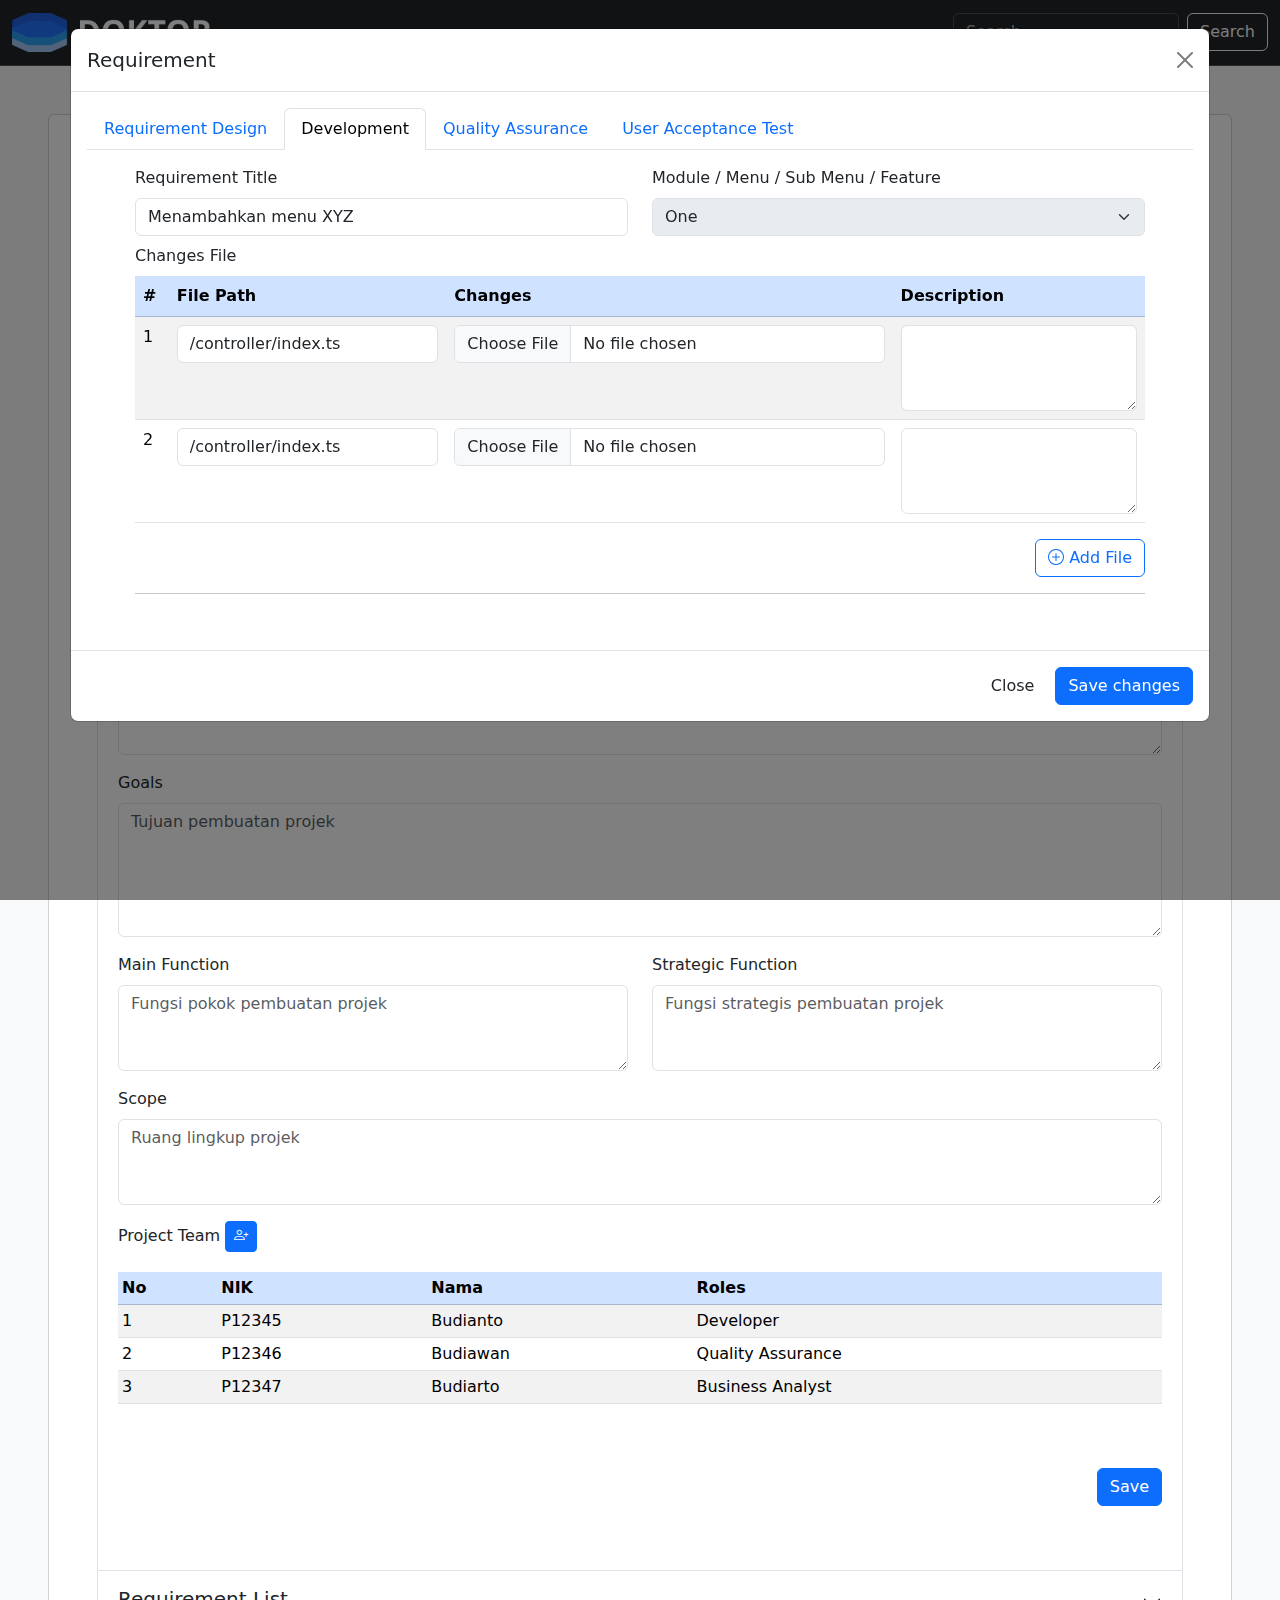
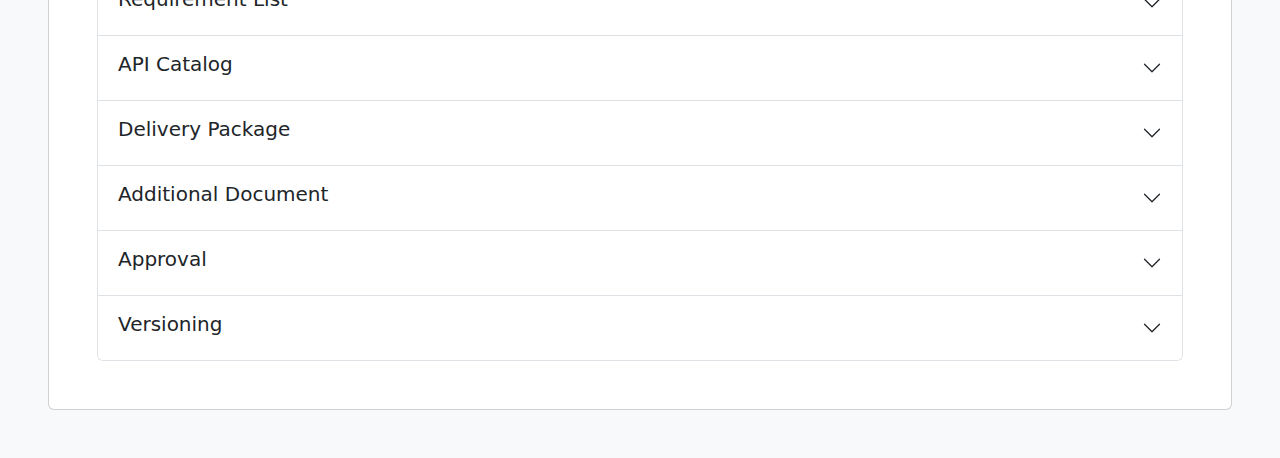
<file: doktor/add_project_dev.html>
<!DOCTYPE html>
<html lang="en">
<head>
    <meta charset="UTF-8">
    <meta name="viewport" content="width=device-width, initial-scale=1.0">
    <title>Doktor | Dokumentasi dan Repositori Aplikasi Pegadaian</title>
    <link rel="apple-touch-icon" sizes="180x180" href="../assets/images/favicon.ico">
    <link rel="icon" type="image/png" sizes="32x32" href="../assets/images/favicon-32x32.png">
    <link rel="icon" type="image/png" sizes="16x16" href="../assets/images/favicon-16x16.png">
    <link rel="stylesheet" href="https://cdn.jsdelivr.net/npm/bootstrap-icons@1.11.3/font/bootstrap-icons.min.css">
    <link rel="stylesheet" href="../assets/css/bootstrap.min.css">
    <link rel="stylesheet" href="../assets/css/styles.css">
</head>
<body class="bg-light">
    
    <!-- Navbar -->
    <nav class="navbar navbar-expand-lg bg-dark border-bottom border-body" data-bs-theme="dark">
      <div class="container-fluid">
        <a class="navbar-brand" href="index.html">
          <img src="../assets/images/logo-web-white.png" width="200px" alt="">
        </a>
        <button class="navbar-toggler" type="button" data-bs-toggle="collapse" data-bs-target="#navbarSupportedContent" aria-controls="navbarSupportedContent" aria-expanded="false" aria-label="Toggle navigation">
          <span class="navbar-toggler-icon"></span>
        </button>
        <div class="collapse navbar-collapse" id="navbarSupportedContent">
          <ul class="navbar-nav me-auto mb-2 mb-lg-0"></ul>
          <form class="d-flex" role="search">
            <input class="form-control me-2" type="search" placeholder="Search" aria-label="Search">
            <button class="btn btn-outline-light" type="submit">Search</button>
          </form>
        </div>
      </div>
    </nav>
    <!-- End Navbar -->
    <div class="container-fluid px-5 py-5">
      <div class="card px-5 py-5">
        <div class="row">
          <div class="col-sm-6">
            <h4>Add Project</h4>
          </div>
          <div class="col-sm-6 text-end">
            <button class="btn btn-outline-danger">Cancel</button>
            <button class="btn btn-outline-primary">Draft</button>
            <button class="btn btn-primary">Save</button>
          </div>
        </div>
        <hr>
        
        <div class="accordion" id="accordionExample">
          <div class="accordion-item">
            <h2 class="accordion-header">
              <button class="accordion-button" type="button" data-bs-toggle="collapse" data-bs-target="#collapseOne" aria-expanded="true" aria-controls="collapseOne">
                <h5>Project Info</h5>
              </button>
            </h2>
            <div id="collapseOne" class="accordion-collapse collapse show" data-bs-parent="#accordionExample">
              <div class="accordion-body">
                <div class="row">
                  <div class="col-sm-12 mt-3">
                    <label for="exampleFormControlInput1" class="form-label">Project Name</label>
                    <input type="text" class="form-control" id="exampleFormControlInput1" placeholder="Penambahan Fitur ...">
                  </div>
                  <div class="col-sm-4 mt-3">
                    <label for="exampleFormControlInput1" class="form-label">Date</label>
                    <input type="date" class="form-control" id="exampleFormControlInput1" placeholder="GXXXXXXXX">
                  </div>
                  <div class="col-sm-4 mt-3">
                    <label for="exampleFormControlInput1" class="form-label">Division</label>
                    <select class="form-select" aria-label="Default select example">
                      <option selected>Choose Division...</option>
                      <option value="1">One</option>
                      <option value="2">Two</option>
                      <option value="3">Three</option>
                    </select>
                  </div>
                  <div class="col-sm-4 mt-3">
                    <label for="exampleFormControlInput1" class="form-label">Application</label>
                    <select class="form-select" aria-label="Default select example">
                      <option selected>Choose Application...</option>
                      <option value="1">One</option>
                      <option value="2">Two</option>
                      <option value="3">Three</option>
                    </select>
                  </div>
                  <div class="col-sm-6 mt-3">
                    <label for="exampleFormControlInput1" class="form-label">Jira Task</label>
                    <input type="text" class="form-control" id="exampleFormControlInput1" placeholder="Link jira task">
                  </div>
                  <div class="col-sm-6 mt-3">
                    <label for="exampleFormControlInput1" class="form-label">No GCavnvas</label>
                    <input type="text" class="form-control" id="exampleFormControlInput1" placeholder="No Gcanvas">
                  </div>
                  <div class="col-sm-12 mt-3">
                    <label for="exampleFormControlInput1" class="form-label">Overview</label>
                    <textarea class="form-control" id="exampleFormControlInput1" placeholder="Sehubungan dengan ..." rows="5"></textarea>
                  </div>
                  <div class="col-sm-12 mt-3">
                    <label for="exampleFormControlInput1" class="form-label">Goals</label>
                    <textarea class="form-control" id="exampleFormControlInput1" placeholder="Tujuan pembuatan projek" rows="5"></textarea>
                  </div>
                  <div class="col-sm-6 mt-3">
                    <label for="exampleFormControlInput1" class="form-label">Main Function</label>
                    <textarea class="form-control" id="exampleFormControlInput1" placeholder="Fungsi pokok pembuatan projek" rows="3"></textarea>
                  </div>
                  <div class="col-sm-6 mt-3">
                    <label for="exampleFormControlInput1" class="form-label">Strategic Function</label>
                    <textarea class="form-control" id="exampleFormControlInput1" placeholder="Fungsi strategis pembuatan projek" rows="3"></textarea>
                  </div>
                  <div class="col-sm-12 mt-3">
                    <label for="exampleFormControlInput1" class="form-label">Scope</label>
                    <textarea class="form-control" id="exampleFormControlInput1" placeholder="Ruang lingkup projek" rows="3"></textarea>
                  </div>
                  <div class="col-sm-12 mt-3">
                    <label for="exampleFormControlInput1" class="form-label">Project Team</label>
                    <button class="btn btn-primary btn-sm">
                      <i class="bi bi-person-plus"></i>
                    </button>
                    <table class="table table-striped table-sm my-3">
                      <thead class="table-primary">
                        <tr>
                          <th>No</th>
                          <th>NIK</th>
                          <th>Nama</th>
                          <th>Roles</th>
                        </tr>
                      </thead>
                      <tbody>
                        <tr>
                          <td>1</td>
                          <td>P12345</td>
                          <td>Budianto</td>
                          <td>Developer</td>
                        </tr>
                        <tr>
                          <td>2</td>
                          <td>P12346</td>
                          <td>Budiawan</td>
                          <td>Quality Assurance</td>
                        </tr>
                        <tr>
                          <td>3</td>
                          <td>P12347</td>
                          <td>Budiarto</td>
                          <td>Business Analyst</td>
                        </tr>
                      </tbody>
                    </table>
                  </div>
                  <div class="col-sm-12 my-5 text-end">
                    <button class="btn btn-primary" type="submit">Save</button>
                  </div>
                </div>
              </div>
            </div>
          </div>
          <div class="accordion-item">
            <h2 class="accordion-header">
              <button class="accordion-button collapsed" type="button" data-bs-toggle="collapse" data-bs-target="#collapseTwo" aria-expanded="false" aria-controls="collapseTwo">
                <h5>Requirement List</h5>
              </button>
            </h2>
            <div id="collapseTwo" class="accordion-collapse collapse" data-bs-parent="#accordionExample">
              <div class="accordion-body">
                <p class="text-end">
                  <button class="btn btn-outline-primary add-req">
                    <i class="bi bi-plus-circle"></i> Add Requirement
                  </button>
                </p>
                <table class="table table-striped mt-3">
                  <thead class="table-primary">
                    <tr>
                      <th>#</th>
                      <th>Requirement</th>
                      <th>Module / Menu / Sub Menu / Feature</th>
                      <th>Link Figma</th>
                      <th>Action</th>
                    </tr>
                  </thead>
                  <tbody>
                    <tr>
                      <td>1</td>
                      <td>Penambahan menu user management</td>
                      <td>User Management</td>
                      <td>
                        <a href="https://figma.com/xxxxxx">https://figma.com/xxxxxx</a>
                      </td>
                      <td>
                        <div class="btn-group" role="group" aria-label="Basic outlined example">
                          <button type="button" class="btn btn-outline-primary"><i class="bi bi-search"></i></button>
                          <button type="button" class="btn btn-outline-primary"><i class="bi bi-pencil"></i></button>
                          <button type="button" class="btn btn-outline-primary"><i class="bi bi-trash"></i></button>
                        </div>
                      </td>
                    </tr>
                    <tr>
                      <td>2</td>
                      <td>Penambahan menu role management</td>
                      <td>Role Management</td>
                      <td>
                        <a href="https://figma.com/xxxxxx">https://figma.com/xxxxxx</a>
                      </td>
                      <td>
                        <div class="btn-group" role="group" aria-label="Basic outlined example">
                          <button type="button" class="btn btn-outline-primary"><i class="bi bi-search"></i></button>
                          <button type="button" class="btn btn-outline-primary"><i class="bi bi-pencil"></i></button>
                          <button type="button" class="btn btn-outline-primary"><i class="bi bi-trash"></i></button>
                        </div>
                      </td>
                    </tr>
                  </tbody>
                </table>
              </div>
            </div>
          </div>
          <div class="accordion-item">
            <h2 class="accordion-header">
              <button class="accordion-button collapsed" type="button" data-bs-toggle="collapse" data-bs-target="#collapseThree" aria-expanded="false" aria-controls="collapseThree">
                <h5>API Catalog</h5>
              </button>
            </h2>
            <div id="collapseThree" class="accordion-collapse collapse" data-bs-parent="#accordionExample">
              <div class="accordion-body">
                <table class="table table-striped">
                  <thead class="table-primary">
                    <tr>
                      <th>#</th>
                      <th class="text-center">Catalog</th>
                    </tr>
                  </thead>
                  <tbody>
                    <tr>
                      <td class="align-middle">1</td>
                      <td>
                        <div class="row g-3 align-items-center mb-2">
                          <div class="col-sm-2">
                            <label for="inputPassword6" class="col-form-label">End Point</label>
                          </div>
                          <div class="col-sm-2">
                            <input type="checkbox" class="form-check-input" id="checkbox-new-1">
                            <label for="checkbox-new-1">Existing API</label>
                          </div>
                          <div class="col-sm-8">
                            <input type="text" id="endpoint-1" class="form-control" aria-describedby="passwordHelpInline" placeholder="/api/v1/user">
                          </div>
                        </div>
                        <div class="row g-3 align-items-center mb-2">
                          <div class="col-sm-2">
                            <label for="inputPassword6" class="col-form-label">Method</label>
                          </div>
                          <div class="col-sm-10">
                            <select class="form-select" aria-label="Default select example">
                              <option selected>Choose Method...</option>
                              <option value="1">One</option>
                              <option value="2">Two</option>
                              <option value="3">Three</option>
                            </select>
                          </div>
                        </div>
                        <div class="row g-3 align-items-center mb-2">
                          <div class="col-sm-2">
                            <label for="inputPassword6" class="col-form-label">Header</label>
                          </div>
                          <div class="col-sm-10">
                            <table class="table">
                              <thead class="table-primary">
                                <tr>
                                  <th>Field</th>
                                  <th>Data Type</th>
                                  <th>Mandatory</th>
                                  <th>Description</th>
                                  <th>Action</th>
                                </tr>
                              </thead>
                              <tbody>
                                <tr>
                                  <td>x-user-id</td>
                                  <td>string</td>
                                  <td>YES</td>
                                  <td>user ID dari agata</td>
                                  <td>
                                    <button class="btn btn-outline-primary"><i class="bi bi-plus-circle"></i></button>
                                  </td>
                                </tr>
                              </tbody>
                            </table>
                          </div>
                        </div>
                        <div class="row g-3 align-items-center mb-2">
                          <div class="col-sm-2">
                            <label for="inputPassword6" class="col-form-label">Request</label>
                          </div>
                          <div class="col-sm-10">
                            <table class="table">
                              <thead class="table-primary">
                                <tr>
                                  <th>Field</th>
                                  <th>Data Type</th>
                                  <th>Mandatory</th>
                                  <th>Description</th>
                                  <th>Action</th>
                                </tr>
                              </thead>
                              <tbody>
                                <tr>
                                  <td>id</td>
                                  <td>string</td>
                                  <td>YES</td>
                                  <td>ID pada table user</td>
                                  <td>
                                    <button class="btn btn-outline-primary"><i class="bi bi-plus-circle"></i></button>
                                  </td>
                                </tr>
                              </tbody>
                            </table>
                          </div>
                        </div>
                        <div class="row g-3 align-items-center mb-2">
                          <div class="col-sm-2">
                            <label for="inputPassword6" class="col-form-label">Response</label>
                          </div>
                          <div class="col-sm-10">
                            <table class="table">
                              <thead class="table-primary">
                                <tr>
                                  <th>Field</th>
                                  <th>Data Type</th>
                                  <th>Mandatory</th>
                                  <th>Description</th>
                                  <th>Action</th>
                                </tr>
                              </thead>
                              <tbody>
                                <tr>
                                  <td>name</td>
                                  <td>string</td>
                                  <td>YES</td>
                                  <td>Nama lengkap user</td>
                                  <td>
                                    <button class="btn btn-outline-primary"><i class="bi bi-plus-circle"></i></button>
                                  </td>
                                </tr>
                              </tbody>
                            </table>
                          </div>
                        </div>
                      </td>
                    </tr>
                    <tr>
                      <td class="align-middle">2</td>
                      <td>
                        <div class="row g-3 align-items-center mb-2">
                          <div class="col-sm-2">
                            <label for="inputPassword6" class="col-form-label">End Point</label>
                          </div>
                          <div class="col-sm-2">
                            <input type="checkbox" class="form-check-input" id="checkbox-new-2">
                            <label for="checkbox-new-2">Existing API</label>
                          </div>
                          <div class="col-sm-8">
                            <input type="text" id="endpoint-2" class="form-control" aria-describedby="passwordHelpInline" placeholder="/api/v1/user">
                          </div>
                        </div>
                        <div class="row g-3 align-items-center mb-2">
                          <div class="col-sm-2">
                            <label for="inputPassword6" class="col-form-label">Method</label>
                          </div>
                          <div class="col-sm-10">
                            <select class="form-select" aria-label="Default select example">
                              <option selected>Choose Method...</option>
                              <option value="1">One</option>
                              <option value="2">Two</option>
                              <option value="3">Three</option>
                            </select>
                          </div>
                        </div>
                        <div class="row g-3 align-items-center mb-2">
                          <div class="col-sm-2">
                            <label for="inputPassword6" class="col-form-label">Header</label>
                          </div>
                          <div class="col-sm-10">
                            <table class="table">
                              <thead class="table-primary">
                                <tr>
                                  <th>Field</th>
                                  <th>Data Type</th>
                                  <th>Mandatory</th>
                                  <th>Description</th>
                                  <th>Action</th>
                                </tr>
                              </thead>
                              <tbody>
                                <tr>
                                  <td>x-user-id</td>
                                  <td>string</td>
                                  <td>YES</td>
                                  <td>user ID dari agata</td>
                                  <td>
                                    <button class="btn btn-outline-primary"><i class="bi bi-plus-circle"></i></button>
                                  </td>
                                </tr>
                              </tbody>
                            </table>
                          </div>
                        </div>
                        <div class="row g-3 align-items-center mb-2">
                          <div class="col-sm-2">
                            <label for="inputPassword6" class="col-form-label">Request</label>
                          </div>
                          <div class="col-sm-10">
                            <table class="table">
                              <thead class="table-primary">
                                <tr>
                                  <th>Field</th>
                                  <th>Data Type</th>
                                  <th>Mandatory</th>
                                  <th>Description</th>
                                  <th>Action</th>
                                </tr>
                              </thead>
                              <tbody>
                                <tr>
                                  <td>id</td>
                                  <td>string</td>
                                  <td>YES</td>
                                  <td>ID pada table user</td>
                                  <td>
                                    <button class="btn btn-outline-primary"><i class="bi bi-plus-circle"></i></button>
                                  </td>
                                </tr>
                              </tbody>
                            </table>
                          </div>
                        </div>
                        <div class="row g-3 align-items-center mb-2">
                          <div class="col-sm-2">
                            <label for="inputPassword6" class="col-form-label">Response</label>
                          </div>
                          <div class="col-sm-10">
                            <table class="table">
                              <thead class="table-primary">
                                <tr>
                                  <th>Field</th>
                                  <th>Data Type</th>
                                  <th>Mandatory</th>
                                  <th>Description</th>
                                  <th>Action</th>
                                </tr>
                              </thead>
                              <tbody>
                                <tr>
                                  <td>name</td>
                                  <td>string</td>
                                  <td>YES</td>
                                  <td>Nama lengkap user</td>
                                  <td>
                                    <button class="btn btn-outline-primary"><i class="bi bi-plus-circle"></i></button>
                                  </td>
                                </tr>
                              </tbody>
                            </table>
                          </div>
                        </div>
                      </td>
                    </tr>
                  </tbody>
                </table>
                <p class="text-end my-3">
                  <button class="btn btn-outline-primary">
                    <i class="bi bi-plus-circle"></i> Add API
                  </button>
                  <button class="btn btn-primary">
                    Save
                  </button>
                </p>
              </div>
            </div>
          </div>
          <div class="accordion-item">
            <h2 class="accordion-header">
              <button class="accordion-button collapsed" type="button" data-bs-toggle="collapse" data-bs-target="#collapseFour" aria-expanded="false" aria-controls="collapseThree">
                <h5>Delivery Package</h5>
              </button>
            </h2>
            <div id="collapseFour" class="accordion-collapse collapse" data-bs-parent="#accordionExample">
              <div class="accordion-body">
                <table class="table table-striped">
                  <thead class="table-primary">
                    <tr>
                      <th>Sevice</th>
                      <th>Delivery Package</th>
                      <th>Path File</th>
                    </tr>
                  </thead>
                  <tbody>
                    <tr>
                      <td>
                        <input class="form-control" type="text" name="" id="" placeholder="Service" value="Backend">
                      </td>
                      <td>
                        <textarea class="form-control" name="" id="" rows="3" placeholder="Link MR, Link Branch, Commit Id"></textarea>
                      </td>
                      <td>
                        <ul class="list-group list-group-flush">
                          <li class="list-group-item">/controllers/index.ts</li>
                          <li class="list-group-item">/controllers/user.ts</li>
                          <li class="list-group-item">/controllers/role.ts</li>
                        </ul>
                      </td>
                    </tr>
                    <tr>
                      <td>
                        <input class="form-control" type="text" name="" id="" placeholder="Service" value="Frontend">
                      </td>
                      <td>
                        <textarea class="form-control" name="" id="" rows="3" placeholder="Link MR, Link Branch, Commit Id"></textarea>
                      </td>
                      <td>
                        <ul class="list-group list-group-flush">
                          <li class="list-group-item">/controllers/index.ts</li>
                          <li class="list-group-item">/controllers/user.ts</li>
                          <li class="list-group-item">/controllers/role.ts</li>
                        </ul>
                      </td>
                    </tr>
                  </tbody>
                </table>
                <p class="text-end my-3">
                  <button class="btn btn-outline-primary">
                    <i class="bi bi-plus-circle"></i> Add Delivery Package
                  </button>
                  <button class="btn btn-primary">Save</button>
                </p>
              </div>
            </div>
          </div>
          <div class="accordion-item">
            <h2 class="accordion-header">
              <button class="accordion-button collapsed" type="button" data-bs-toggle="collapse" data-bs-target="#collapseFive" aria-expanded="false" aria-controls="collapseThree">
                <h5>Additional Document</h5>
              </button>
            </h2>
            <div id="collapseFive" class="accordion-collapse collapse" data-bs-parent="#accordionExample">
              <div class="accordion-body">
                <table class="table table-striped">
                  <thead class="table-primary">
                    <tr>
                      <th>Nama Dokumen</th>
                      <th>File</th>
                    </tr>
                  </thead>
                  <tbody>
                    <tr>
                      <td>
                        <input class="form-control" type="text" name="" id="" placeholder="Service" value="Kajian Teknis">
                      </td>
                      <td>
                        <a href="#">Dokumen Kajian Teknis.pdf</a>
                      </td>
                    </tr>
                    <tr>
                      <td>
                        <input class="form-control" type="text" name="" id="" placeholder="Service" value="Penetration Test">
                      </td>
                      <td>
                        <input class="form-control" type="file" name="" id="">
                      </td>
                    </tr>
                  </tbody>
                </table>
                <p class="text-end my-3">
                  <button class="btn btn-outline-primary">
                    <i class="bi bi-plus-circle"></i> Add Document
                  </button>
                  <button class="btn btn-primary">Save</button>
                </p>
              </div>
            </div>
          </div>
          <div class="accordion-item">
            <h2 class="accordion-header">
              <button class="accordion-button collapsed" type="button" data-bs-toggle="collapse" data-bs-target="#collapseSix" aria-expanded="false" aria-controls="collapseThree">
                <h5>Approval</h5>
              </button>
            </h2>
            <div id="collapseSix" class="accordion-collapse collapse" data-bs-parent="#accordionExample">
              <div class="accordion-body">
                <div class="row">
                  <div class="col-sm-6">
                    <table class="table table-striped">
                      <p>Application Design</p>
                      <thead class="table-primary">
                        <tr>
                          <th>Nama</th>
                          <th>Role</th>
                          <th>Status</th>
                        </tr>
                      </thead>
                      <tbody>
                        <tr>
                          <td>Budi</td>
                          <td>Business Analyst</td>
                          <td><span class="badge text-bg-success">Approve</span></td>
                        </tr>
                        <tr>
                          <td>Adhi</td>
                          <td>Lead</td>
                          <td><span class="badge text-bg-danger">Need Approval</span></td>
                        </tr>
                        <tr>
                          <td>
                            <input class="form-control" type="text" name="" id="" placeholder="Nama">
                          </td>
                          <td>
                            <input class="form-control" type="text" name="" id="" placeholder="Role">
                          </td>
                          <td><span class="badge text-bg-danger">Need Approval</span></td>
                        </tr>
                      </tbody>
                    </table>
                    <p class="text-end my-3">
                      <button class="btn btn-outline-primary">
                        <i class="bi bi-plus-circle"></i> Add Approval
                      </button>
                      <button class="btn btn-primary">Save</button>
                    </p>
                  </div>
                  <div class="col-sm-6">
                    <table class="table table-striped">
                      <p>Development</p>
                      <thead class="table-primary">
                        <tr>
                          <th>Nama</th>
                          <th>Role</th>
                          <th>Status</th>
                        </tr>
                      </thead>
                      <tbody>
                        <tr>
                          <td>Budi</td>
                          <td>Business Analyst</td>
                          <td><span class="badge text-bg-success">Approve</span></td>
                        </tr>
                        <tr>
                          <td>Adhi</td>
                          <td>Lead</td>
                          <td><span class="badge text-bg-danger">Need Approval</span></td>
                        </tr>
                        <tr>
                          <td>
                            <input class="form-control" type="text" name="" id="" placeholder="Nama">
                          </td>
                          <td>
                            <input class="form-control" type="text" name="" id="" placeholder="Role">
                          </td>
                          <td><span class="badge text-bg-danger">Need Approval</span></td>
                        </tr>
                      </tbody>
                    </table>
                    <p class="text-end my-3">
                      <button class="btn btn-outline-primary">
                        <i class="bi bi-plus-circle"></i> Add Approval
                      </button>
                      <button class="btn btn-primary">Save</button>
                    </p>
                  </div>
                  <div class="col-sm-6">
                    <table class="table table-striped">
                      <p>Quality Assurance</p>
                      <thead class="table-primary">
                        <tr>
                          <th>Nama</th>
                          <th>Role</th>
                          <th>Status</th>
                        </tr>
                      </thead>
                      <tbody>
                        <tr>
                          <td>Budi</td>
                          <td>Business Analyst</td>
                          <td><span class="badge text-bg-success">Approve</span></td>
                        </tr>
                        <tr>
                          <td>Adhi</td>
                          <td>Lead</td>
                          <td><span class="badge text-bg-danger">Need Approval</span></td>
                        </tr>
                        <tr>
                          <td>
                            <input class="form-control" type="text" name="" id="" placeholder="Nama">
                          </td>
                          <td>
                            <input class="form-control" type="text" name="" id="" placeholder="Role">
                          </td>
                          <td><span class="badge text-bg-danger">Need Approval</span></td>
                        </tr>
                      </tbody>
                    </table>
                    <p class="text-end my-3">
                      <button class="btn btn-outline-primary">
                        <i class="bi bi-plus-circle"></i> Add Approval
                      </button>
                      <button class="btn btn-primary">Save</button>
                    </p>
                  </div>
                  <div class="col-sm-6">
                    <table class="table table-striped">
                      <p>User Acceptance Test</p>
                      <thead class="table-primary">
                        <tr>
                          <th>Nama</th>
                          <th>Role</th>
                          <th>Status</th>
                        </tr>
                      </thead>
                      <tbody>
                        <tr>
                          <td>Budi</td>
                          <td>Business Analyst</td>
                          <td><span class="badge text-bg-success">Approve</span></td>
                        </tr>
                        <tr>
                          <td>Adhi</td>
                          <td>Lead</td>
                          <td><span class="badge text-bg-danger">Need Approval</span></td>
                        </tr>
                        <tr>
                          <td>
                            <input class="form-control" type="text" name="" id="" placeholder="Nama">
                          </td>
                          <td>
                            <input class="form-control" type="text" name="" id="" placeholder="Role">
                          </td>
                          <td><span class="badge text-bg-danger">Need Approval</span></td>
                        </tr>
                      </tbody>
                    </table>
                    <p class="text-end my-3">
                      <button class="btn btn-outline-primary">
                        <i class="bi bi-plus-circle"></i> Add Approval
                      </button>
                      <button class="btn btn-primary">Save</button>
                    </p>
                  </div>
                </div>
              </div>
            </div>
          </div>
          <div class="accordion-item">
            <h2 class="accordion-header">
              <button class="accordion-button collapsed" type="button" data-bs-toggle="collapse" data-bs-target="#collapseSeven" aria-expanded="false" aria-controls="collapseThree">
                <h5>Versioning</h5>
              </button>
            </h2>
            <div id="collapseSeven" class="accordion-collapse collapse" data-bs-parent="#accordionExample">
              <div class="accordion-body">
                <p class="text-end my-3">
                  <button class="btn btn-outline-primary">
                    <i class="bi bi-plus-circle"></i> Add Version
                  </button>
                </p>
                <table class="table table-striped">
                  <thead class="table-primary">
                    <tr>
                      <th>Version</th>
                      <th>Description</th>
                      <th>Team Name</th>
                      <th>Date</th>
                    </tr>
                  </thead>
                  <tbody>
                    <tr>
                      <td>2.1</td>
                      <td>Perbaikan nama approval</td>
                      <td>Squad Kita</td>
                      <td>24 feb 2020</td>
                    </tr>
                    <tr>
                      <td>2.0</td>
                      <td>Perbaikan di sana</td>
                      <td>Squad Kita</td>
                      <td>24 feb 2019</td>
                    </tr>
                  </tbody>
                </table>
                <p class="text-end my-3">
                  <button class="btn btn-primary">Save</button>
                </p>
              </div>
            </div>
          </div>
        </div>
        
      </div>
    </div>

    <script src="../assets/js/bootstrap.bundle.min.js"></script>
    <script src="../assets/js/jquery-3.7.1.min.js"></script>
    <script>
      $(document).ready(function(){
        $('#req-modal').modal('show'); 

        $('.add-req').click(function(){
          $('#req-modal').modal('show'); 
        });

        $('#checkbox-new-1').change(function() {
          const isChecked = $('#checkbox-new-1').prop("checked") == true;
          if(isChecked) {
            $('#endpoint-1').replaceWith('' +
              '<select class="form-control" id="endpoint-1" name="txtQuantity">' +
              '<option value="">Choose Existing API...</option>' +
              '<option value="1">POST /api/v1</option>' +
              '<option value="2">POST /api/v3</option>' +
              '</select>'
            );
          } else {
            $('#endpoint-1').replaceWith('<input type="text" id="endpoint-1" class="form-control" aria-describedby="passwordHelpInline" placeholder="/api/v1/user">');
          }
        });
        
      });
    </script>
</body>

<div class="modal modal-xl" tabindex="-1" id="req-modal">
  <div class="modal-dialog modal-dialog-scrollable">
    <div class="modal-content">
      <div class="modal-header">
        <h5 class="modal-title">Requirement</h5>
        <button type="button" class="btn-close" data-bs-dismiss="modal" aria-label="Close"></button>
      </div>
      <div class="modal-body">
        <ul class="nav nav-tabs">
          <li class="nav-item">
            <a class="nav-link" href="add_project.html">Requirement Design</a>
          </li>
          <li class="nav-item">
            <a class="nav-link active" aria-current="page" href="#">Development</a>
          </li>
          <li class="nav-item">
            <a class="nav-link" href="add_project_qa.html">Quality Assurance</a>
          </li>
          <li class="nav-item">
            <a class="nav-link" href="add_project_uat.html">User Acceptance Test</a>
          </li>
        </ul>
        <div class="row my-3 px-5">
          <div class="col-sm-6 mb-2">
            <label for="exampleFormControlInput1" class="form-label">Requirement Title</label>
            <input type="text" class="form-control" id="exampleFormControlInput1" placeholder="Judul requirement" value="Menambahkan menu XYZ" readonly>
          </div>
          <div class="col-sm-6 mb-2">
            <label for="exampleFormControlInput1" class="form-label">Module / Menu / Sub Menu / Feature</label>
            <select class="form-select" aria-label="Default select example" disabled>
              <option selected>Choose Modul / Menu / Sub Menu / Feature...</option>
              <option value="1" selected>One</option>
              <option value="2">Two</option>
              <option value="3">Three</option>
            </select>
          </div>
          <div class="col-sm-12 mb-2">
            <label for="exampleFormControlInput1" class="form-label">Changes File</label>
            <table class="table table-striped">
              <thead class="table-primary">
                <tr>
                  <th>#</th>
                  <th>File Path</th>
                  <th>Changes</th>
                  <th>Description</th>
                </tr>
              </thead>
              <tbody>
                <tr>
                  <td>1</td>
                  <td>
                    <input type="text" class="form-control" value="/controller/index.ts" placeholder="Example: /controller/index.php">
                  </td>
                  <td>
                    <input type="file" class="form-control" name="" id="">
                  </td>
                  <td>
                    <textarea class="form-control" name="" id="" rows="3"></textarea>
                  </td>
                </tr>
                <tr>
                  <td>2</td>
                  <td>
                    <input type="text" class="form-control" value="/controller/index.ts" placeholder="Example: /controller/index.php">
                  </td>
                  <td>
                    <input type="file" class="form-control" name="" id="">
                  </td>
                  <td>
                    <textarea class="form-control" name="" id="" rows="3"></textarea>
                  </td>
                </tr>
              </tbody>
            </table>
            <p class="text-end my-3">
              <button class="btn btn-outline-primary">
                <i class="bi bi-plus-circle"></i> Add File
              </button>
            </p>
            <hr>
          </div>
        </div>
      </div>
      <div class="modal-footer">
        <button type="button" class="btn btn-outlet-secondary" data-bs-dismiss="modal">Close</button>
        <button type="button" class="btn btn-primary">Save changes</button>
      </div>
    </div>
  </div>
</div>

</html>
</file>
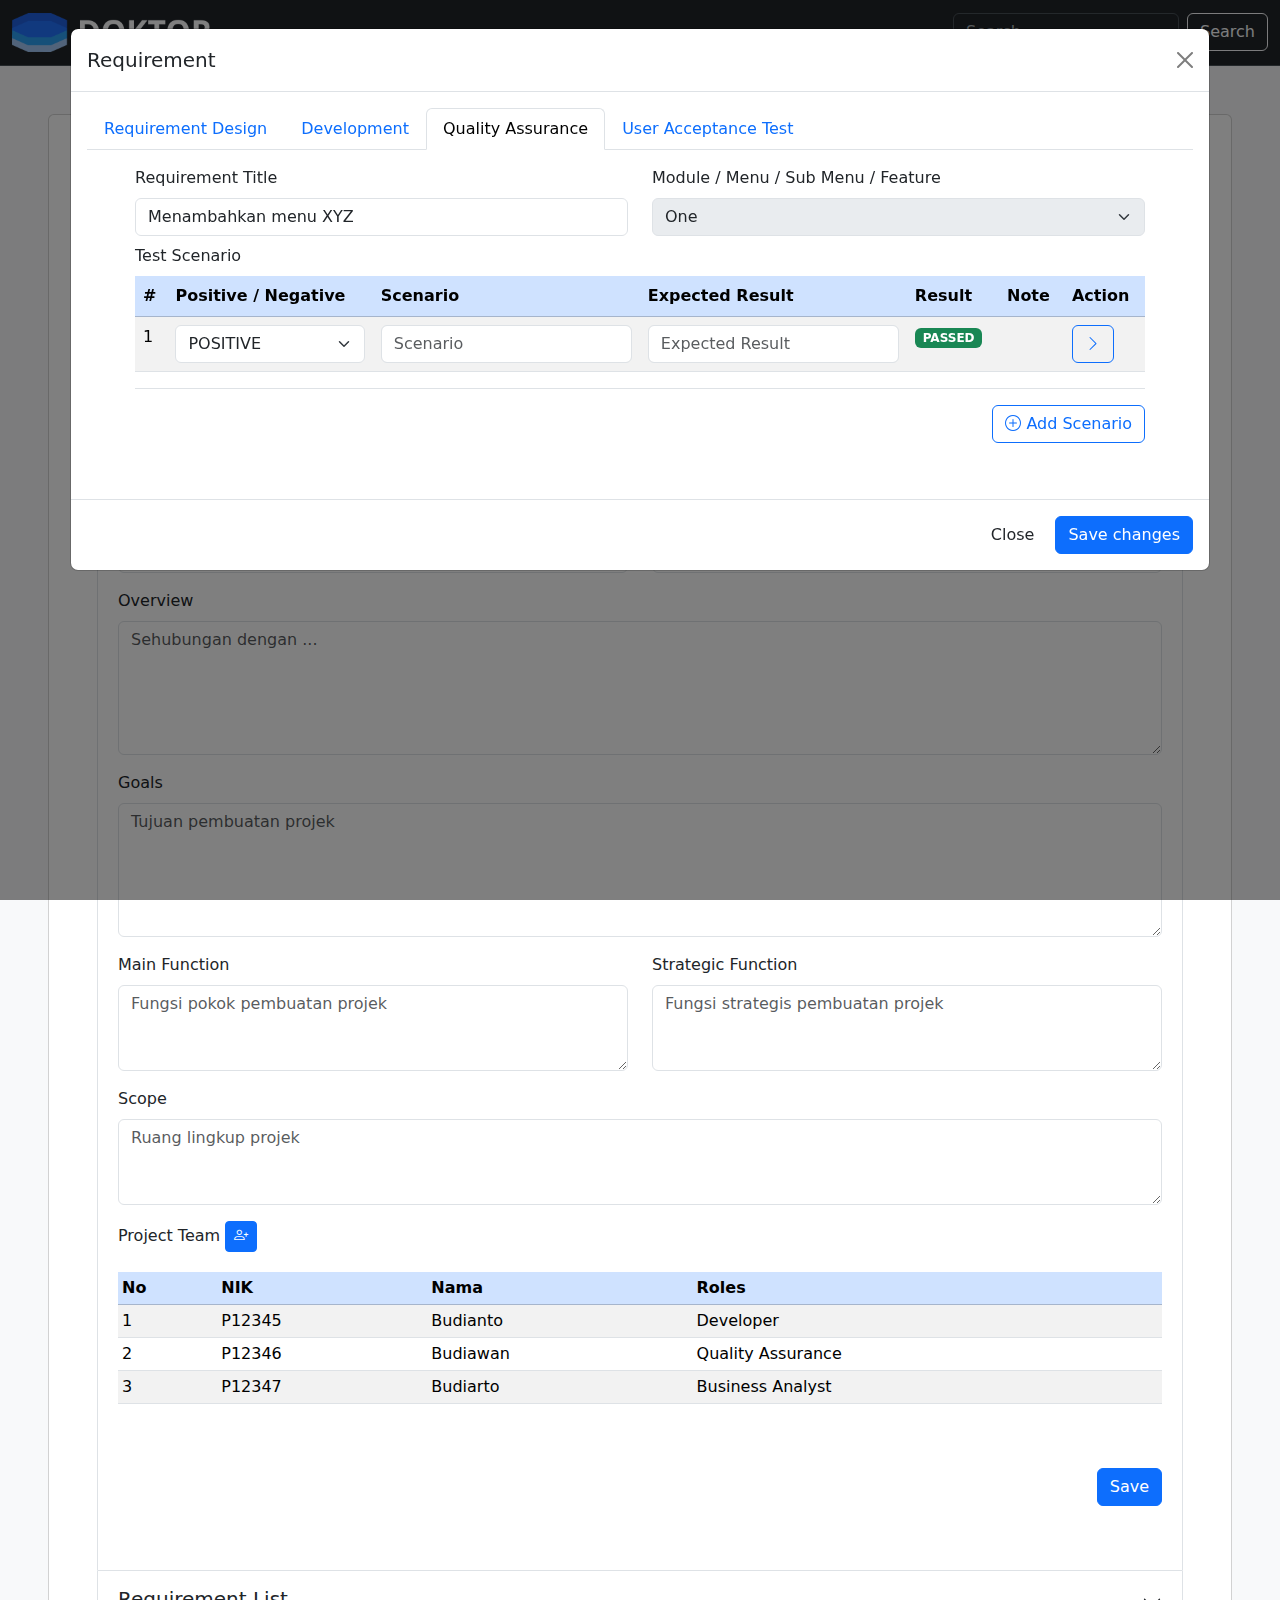
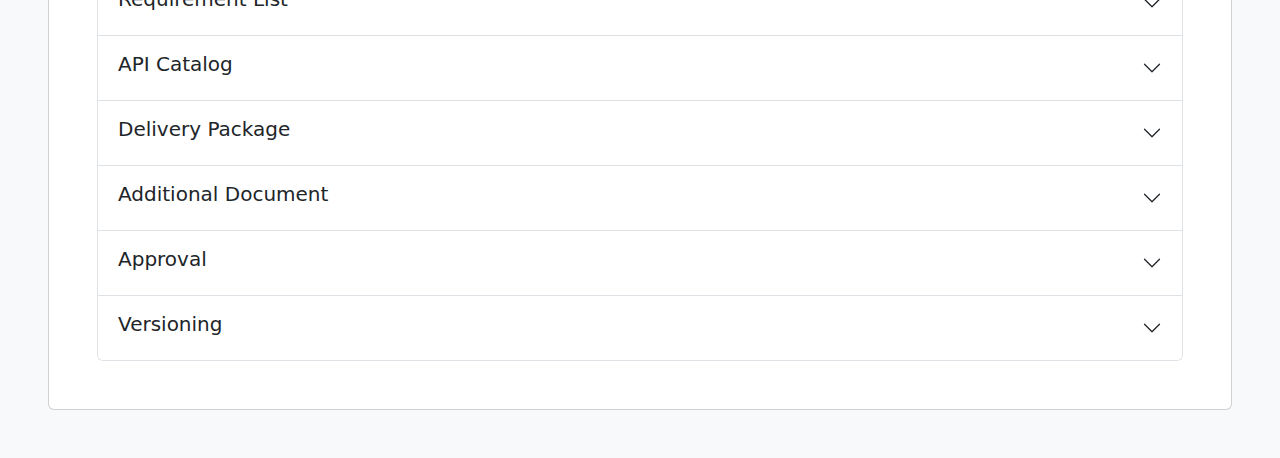
<file: doktor/add_project_qa.html>
<!DOCTYPE html>
<html lang="en">
<head>
    <meta charset="UTF-8">
    <meta name="viewport" content="width=device-width, initial-scale=1.0">
    <title>Doktor | Dokumentasi dan Repositori Aplikasi Pegadaian</title>
    <link rel="apple-touch-icon" sizes="180x180" href="../assets/images/favicon.ico">
    <link rel="icon" type="image/png" sizes="32x32" href="../assets/images/favicon-32x32.png">
    <link rel="icon" type="image/png" sizes="16x16" href="../assets/images/favicon-16x16.png">
    <link rel="stylesheet" href="https://cdn.jsdelivr.net/npm/bootstrap-icons@1.11.3/font/bootstrap-icons.min.css">
    <link rel="stylesheet" href="../assets/css/bootstrap.min.css">
    <link rel="stylesheet" href="../assets/css/styles.css">
</head>
<body class="bg-light">
    
    <!-- Navbar -->
    <nav class="navbar navbar-expand-lg bg-dark border-bottom border-body" data-bs-theme="dark">
      <div class="container-fluid">
        <a class="navbar-brand" href="index.html">
          <img src="../assets/images/logo-web-white.png" width="200px" alt="">
        </a>
        <button class="navbar-toggler" type="button" data-bs-toggle="collapse" data-bs-target="#navbarSupportedContent" aria-controls="navbarSupportedContent" aria-expanded="false" aria-label="Toggle navigation">
          <span class="navbar-toggler-icon"></span>
        </button>
        <div class="collapse navbar-collapse" id="navbarSupportedContent">
          <ul class="navbar-nav me-auto mb-2 mb-lg-0"></ul>
          <form class="d-flex" role="search">
            <input class="form-control me-2" type="search" placeholder="Search" aria-label="Search">
            <button class="btn btn-outline-light" type="submit">Search</button>
          </form>
        </div>
      </div>
    </nav>
    <!-- End Navbar -->
    <div class="container-fluid px-5 py-5">
      <div class="card px-5 py-5">
        <div class="row">
          <div class="col-sm-6">
            <h4>Add Project</h4>
          </div>
          <div class="col-sm-6 text-end">
            <button class="btn btn-outline-danger">Cancel</button>
            <button class="btn btn-outline-primary">Draft</button>
            <button class="btn btn-primary">Save</button>
          </div>
        </div>
        <hr>
        
        <div class="accordion" id="accordionExample">
          <div class="accordion-item">
            <h2 class="accordion-header">
              <button class="accordion-button" type="button" data-bs-toggle="collapse" data-bs-target="#collapseOne" aria-expanded="true" aria-controls="collapseOne">
                <h5>Project Info</h5>
              </button>
            </h2>
            <div id="collapseOne" class="accordion-collapse collapse show" data-bs-parent="#accordionExample">
              <div class="accordion-body">
                <div class="row">
                  <div class="col-sm-12 mt-3">
                    <label for="exampleFormControlInput1" class="form-label">Project Name</label>
                    <input type="text" class="form-control" id="exampleFormControlInput1" placeholder="Penambahan Fitur ...">
                  </div>
                  <div class="col-sm-4 mt-3">
                    <label for="exampleFormControlInput1" class="form-label">Date</label>
                    <input type="date" class="form-control" id="exampleFormControlInput1" placeholder="GXXXXXXXX">
                  </div>
                  <div class="col-sm-4 mt-3">
                    <label for="exampleFormControlInput1" class="form-label">Division</label>
                    <select class="form-select" aria-label="Default select example">
                      <option selected>Choose Division...</option>
                      <option value="1">One</option>
                      <option value="2">Two</option>
                      <option value="3">Three</option>
                    </select>
                  </div>
                  <div class="col-sm-4 mt-3">
                    <label for="exampleFormControlInput1" class="form-label">Application</label>
                    <select class="form-select" aria-label="Default select example">
                      <option selected>Choose Application...</option>
                      <option value="1">One</option>
                      <option value="2">Two</option>
                      <option value="3">Three</option>
                    </select>
                  </div>
                  <div class="col-sm-6 mt-3">
                    <label for="exampleFormControlInput1" class="form-label">Jira Task</label>
                    <input type="text" class="form-control" id="exampleFormControlInput1" placeholder="Link jira task">
                  </div>
                  <div class="col-sm-6 mt-3">
                    <label for="exampleFormControlInput1" class="form-label">No GCavnvas</label>
                    <input type="text" class="form-control" id="exampleFormControlInput1" placeholder="No Gcanvas">
                  </div>
                  <div class="col-sm-12 mt-3">
                    <label for="exampleFormControlInput1" class="form-label">Overview</label>
                    <textarea class="form-control" id="exampleFormControlInput1" placeholder="Sehubungan dengan ..." rows="5"></textarea>
                  </div>
                  <div class="col-sm-12 mt-3">
                    <label for="exampleFormControlInput1" class="form-label">Goals</label>
                    <textarea class="form-control" id="exampleFormControlInput1" placeholder="Tujuan pembuatan projek" rows="5"></textarea>
                  </div>
                  <div class="col-sm-6 mt-3">
                    <label for="exampleFormControlInput1" class="form-label">Main Function</label>
                    <textarea class="form-control" id="exampleFormControlInput1" placeholder="Fungsi pokok pembuatan projek" rows="3"></textarea>
                  </div>
                  <div class="col-sm-6 mt-3">
                    <label for="exampleFormControlInput1" class="form-label">Strategic Function</label>
                    <textarea class="form-control" id="exampleFormControlInput1" placeholder="Fungsi strategis pembuatan projek" rows="3"></textarea>
                  </div>
                  <div class="col-sm-12 mt-3">
                    <label for="exampleFormControlInput1" class="form-label">Scope</label>
                    <textarea class="form-control" id="exampleFormControlInput1" placeholder="Ruang lingkup projek" rows="3"></textarea>
                  </div>
                  <div class="col-sm-12 mt-3">
                    <label for="exampleFormControlInput1" class="form-label">Project Team</label>
                    <button class="btn btn-primary btn-sm">
                      <i class="bi bi-person-plus"></i>
                    </button>
                    <table class="table table-striped table-sm my-3">
                      <thead class="table-primary">
                        <tr>
                          <th>No</th>
                          <th>NIK</th>
                          <th>Nama</th>
                          <th>Roles</th>
                        </tr>
                      </thead>
                      <tbody>
                        <tr>
                          <td>1</td>
                          <td>P12345</td>
                          <td>Budianto</td>
                          <td>Developer</td>
                        </tr>
                        <tr>
                          <td>2</td>
                          <td>P12346</td>
                          <td>Budiawan</td>
                          <td>Quality Assurance</td>
                        </tr>
                        <tr>
                          <td>3</td>
                          <td>P12347</td>
                          <td>Budiarto</td>
                          <td>Business Analyst</td>
                        </tr>
                      </tbody>
                    </table>
                  </div>
                  <div class="col-sm-12 my-5 text-end">
                    <button class="btn btn-primary" type="submit">Save</button>
                  </div>
                </div>
              </div>
            </div>
          </div>
          <div class="accordion-item">
            <h2 class="accordion-header">
              <button class="accordion-button collapsed" type="button" data-bs-toggle="collapse" data-bs-target="#collapseTwo" aria-expanded="false" aria-controls="collapseTwo">
                <h5>Requirement List</h5>
              </button>
            </h2>
            <div id="collapseTwo" class="accordion-collapse collapse" data-bs-parent="#accordionExample">
              <div class="accordion-body">
                <p class="text-end">
                  <button class="btn btn-outline-primary add-req">
                    <i class="bi bi-plus-circle"></i> Add Requirement
                  </button>
                </p>
                <table class="table table-striped mt-3">
                  <thead class="table-primary">
                    <tr>
                      <th>#</th>
                      <th>Requirement</th>
                      <th>Module / Menu / Sub Menu / Feature</th>
                      <th>Link Figma</th>
                      <th>Action</th>
                    </tr>
                  </thead>
                  <tbody>
                    <tr>
                      <td>1</td>
                      <td>Penambahan menu user management</td>
                      <td>User Management</td>
                      <td>
                        <a href="https://figma.com/xxxxxx">https://figma.com/xxxxxx</a>
                      </td>
                      <td>
                        <div class="btn-group" role="group" aria-label="Basic outlined example">
                          <button type="button" class="btn btn-outline-primary"><i class="bi bi-search"></i></button>
                          <button type="button" class="btn btn-outline-primary"><i class="bi bi-pencil"></i></button>
                          <button type="button" class="btn btn-outline-primary"><i class="bi bi-trash"></i></button>
                        </div>
                      </td>
                    </tr>
                    <tr>
                      <td>2</td>
                      <td>Penambahan menu role management</td>
                      <td>Role Management</td>
                      <td>
                        <a href="https://figma.com/xxxxxx">https://figma.com/xxxxxx</a>
                      </td>
                      <td>
                        <div class="btn-group" role="group" aria-label="Basic outlined example">
                          <button type="button" class="btn btn-outline-primary"><i class="bi bi-search"></i></button>
                          <button type="button" class="btn btn-outline-primary"><i class="bi bi-pencil"></i></button>
                          <button type="button" class="btn btn-outline-primary"><i class="bi bi-trash"></i></button>
                        </div>
                      </td>
                    </tr>
                  </tbody>
                </table>
              </div>
            </div>
          </div>
          <div class="accordion-item">
            <h2 class="accordion-header">
              <button class="accordion-button collapsed" type="button" data-bs-toggle="collapse" data-bs-target="#collapseThree" aria-expanded="false" aria-controls="collapseThree">
                <h5>API Catalog</h5>
              </button>
            </h2>
            <div id="collapseThree" class="accordion-collapse collapse" data-bs-parent="#accordionExample">
              <div class="accordion-body">
                <table class="table table-striped">
                  <thead class="table-primary">
                    <tr>
                      <th>#</th>
                      <th class="text-center">Catalog</th>
                    </tr>
                  </thead>
                  <tbody>
                    <tr>
                      <td class="align-middle">1</td>
                      <td>
                        <div class="row g-3 align-items-center mb-2">
                          <div class="col-sm-2">
                            <label for="inputPassword6" class="col-form-label">End Point</label>
                          </div>
                          <div class="col-sm-2">
                            <input type="checkbox" class="form-check-input" id="checkbox-new-1">
                            <label for="checkbox-new-1">Existing API</label>
                          </div>
                          <div class="col-sm-8">
                            <input type="text" id="endpoint-1" class="form-control" aria-describedby="passwordHelpInline" placeholder="/api/v1/user">
                          </div>
                        </div>
                        <div class="row g-3 align-items-center mb-2">
                          <div class="col-sm-2">
                            <label for="inputPassword6" class="col-form-label">Method</label>
                          </div>
                          <div class="col-sm-10">
                            <select class="form-select" aria-label="Default select example">
                              <option selected>Choose Method...</option>
                              <option value="1">One</option>
                              <option value="2">Two</option>
                              <option value="3">Three</option>
                            </select>
                          </div>
                        </div>
                        <div class="row g-3 align-items-center mb-2">
                          <div class="col-sm-2">
                            <label for="inputPassword6" class="col-form-label">Header</label>
                          </div>
                          <div class="col-sm-10">
                            <table class="table">
                              <thead class="table-primary">
                                <tr>
                                  <th>Field</th>
                                  <th>Data Type</th>
                                  <th>Mandatory</th>
                                  <th>Description</th>
                                  <th>Action</th>
                                </tr>
                              </thead>
                              <tbody>
                                <tr>
                                  <td>x-user-id</td>
                                  <td>string</td>
                                  <td>YES</td>
                                  <td>user ID dari agata</td>
                                  <td>
                                    <button class="btn btn-outline-primary"><i class="bi bi-plus-circle"></i></button>
                                  </td>
                                </tr>
                              </tbody>
                            </table>
                          </div>
                        </div>
                        <div class="row g-3 align-items-center mb-2">
                          <div class="col-sm-2">
                            <label for="inputPassword6" class="col-form-label">Request</label>
                          </div>
                          <div class="col-sm-10">
                            <table class="table">
                              <thead class="table-primary">
                                <tr>
                                  <th>Field</th>
                                  <th>Data Type</th>
                                  <th>Mandatory</th>
                                  <th>Description</th>
                                  <th>Action</th>
                                </tr>
                              </thead>
                              <tbody>
                                <tr>
                                  <td>id</td>
                                  <td>string</td>
                                  <td>YES</td>
                                  <td>ID pada table user</td>
                                  <td>
                                    <button class="btn btn-outline-primary"><i class="bi bi-plus-circle"></i></button>
                                  </td>
                                </tr>
                              </tbody>
                            </table>
                          </div>
                        </div>
                        <div class="row g-3 align-items-center mb-2">
                          <div class="col-sm-2">
                            <label for="inputPassword6" class="col-form-label">Response</label>
                          </div>
                          <div class="col-sm-10">
                            <table class="table">
                              <thead class="table-primary">
                                <tr>
                                  <th>Field</th>
                                  <th>Data Type</th>
                                  <th>Mandatory</th>
                                  <th>Description</th>
                                  <th>Action</th>
                                </tr>
                              </thead>
                              <tbody>
                                <tr>
                                  <td>name</td>
                                  <td>string</td>
                                  <td>YES</td>
                                  <td>Nama lengkap user</td>
                                  <td>
                                    <button class="btn btn-outline-primary"><i class="bi bi-plus-circle"></i></button>
                                  </td>
                                </tr>
                              </tbody>
                            </table>
                          </div>
                        </div>
                      </td>
                    </tr>
                    <tr>
                      <td class="align-middle">2</td>
                      <td>
                        <div class="row g-3 align-items-center mb-2">
                          <div class="col-sm-2">
                            <label for="inputPassword6" class="col-form-label">End Point</label>
                          </div>
                          <div class="col-sm-2">
                            <input type="checkbox" class="form-check-input" id="checkbox-new-2">
                            <label for="checkbox-new-2">Existing API</label>
                          </div>
                          <div class="col-sm-8">
                            <input type="text" id="endpoint-2" class="form-control" aria-describedby="passwordHelpInline" placeholder="/api/v1/user">
                          </div>
                        </div>
                        <div class="row g-3 align-items-center mb-2">
                          <div class="col-sm-2">
                            <label for="inputPassword6" class="col-form-label">Method</label>
                          </div>
                          <div class="col-sm-10">
                            <select class="form-select" aria-label="Default select example">
                              <option selected>Choose Method...</option>
                              <option value="1">One</option>
                              <option value="2">Two</option>
                              <option value="3">Three</option>
                            </select>
                          </div>
                        </div>
                        <div class="row g-3 align-items-center mb-2">
                          <div class="col-sm-2">
                            <label for="inputPassword6" class="col-form-label">Header</label>
                          </div>
                          <div class="col-sm-10">
                            <table class="table">
                              <thead class="table-primary">
                                <tr>
                                  <th>Field</th>
                                  <th>Data Type</th>
                                  <th>Mandatory</th>
                                  <th>Description</th>
                                  <th>Action</th>
                                </tr>
                              </thead>
                              <tbody>
                                <tr>
                                  <td>x-user-id</td>
                                  <td>string</td>
                                  <td>YES</td>
                                  <td>user ID dari agata</td>
                                  <td>
                                    <button class="btn btn-outline-primary"><i class="bi bi-plus-circle"></i></button>
                                  </td>
                                </tr>
                              </tbody>
                            </table>
                          </div>
                        </div>
                        <div class="row g-3 align-items-center mb-2">
                          <div class="col-sm-2">
                            <label for="inputPassword6" class="col-form-label">Request</label>
                          </div>
                          <div class="col-sm-10">
                            <table class="table">
                              <thead class="table-primary">
                                <tr>
                                  <th>Field</th>
                                  <th>Data Type</th>
                                  <th>Mandatory</th>
                                  <th>Description</th>
                                  <th>Action</th>
                                </tr>
                              </thead>
                              <tbody>
                                <tr>
                                  <td>id</td>
                                  <td>string</td>
                                  <td>YES</td>
                                  <td>ID pada table user</td>
                                  <td>
                                    <button class="btn btn-outline-primary"><i class="bi bi-plus-circle"></i></button>
                                  </td>
                                </tr>
                              </tbody>
                            </table>
                          </div>
                        </div>
                        <div class="row g-3 align-items-center mb-2">
                          <div class="col-sm-2">
                            <label for="inputPassword6" class="col-form-label">Response</label>
                          </div>
                          <div class="col-sm-10">
                            <table class="table">
                              <thead class="table-primary">
                                <tr>
                                  <th>Field</th>
                                  <th>Data Type</th>
                                  <th>Mandatory</th>
                                  <th>Description</th>
                                  <th>Action</th>
                                </tr>
                              </thead>
                              <tbody>
                                <tr>
                                  <td>name</td>
                                  <td>string</td>
                                  <td>YES</td>
                                  <td>Nama lengkap user</td>
                                  <td>
                                    <button class="btn btn-outline-primary"><i class="bi bi-plus-circle"></i></button>
                                  </td>
                                </tr>
                              </tbody>
                            </table>
                          </div>
                        </div>
                      </td>
                    </tr>
                  </tbody>
                </table>
                <p class="text-end my-3">
                  <button class="btn btn-outline-primary">
                    <i class="bi bi-plus-circle"></i> Add API
                  </button>
                  <button class="btn btn-primary">
                    Save
                  </button>
                </p>
              </div>
            </div>
          </div>
          <div class="accordion-item">
            <h2 class="accordion-header">
              <button class="accordion-button collapsed" type="button" data-bs-toggle="collapse" data-bs-target="#collapseFour" aria-expanded="false" aria-controls="collapseThree">
                <h5>Delivery Package</h5>
              </button>
            </h2>
            <div id="collapseFour" class="accordion-collapse collapse" data-bs-parent="#accordionExample">
              <div class="accordion-body">
                <table class="table table-striped">
                  <thead class="table-primary">
                    <tr>
                      <th>Sevice</th>
                      <th>Delivery Package</th>
                      <th>Path File</th>
                    </tr>
                  </thead>
                  <tbody>
                    <tr>
                      <td>
                        <input class="form-control" type="text" name="" id="" placeholder="Service" value="Backend">
                      </td>
                      <td>
                        <textarea class="form-control" name="" id="" rows="3" placeholder="Link MR, Link Branch, Commit Id"></textarea>
                      </td>
                      <td>
                        <ul class="list-group list-group-flush">
                          <li class="list-group-item">/controllers/index.ts</li>
                          <li class="list-group-item">/controllers/user.ts</li>
                          <li class="list-group-item">/controllers/role.ts</li>
                        </ul>
                      </td>
                    </tr>
                    <tr>
                      <td>
                        <input class="form-control" type="text" name="" id="" placeholder="Service" value="Frontend">
                      </td>
                      <td>
                        <textarea class="form-control" name="" id="" rows="3" placeholder="Link MR, Link Branch, Commit Id"></textarea>
                      </td>
                      <td>
                        <ul class="list-group list-group-flush">
                          <li class="list-group-item">/controllers/index.ts</li>
                          <li class="list-group-item">/controllers/user.ts</li>
                          <li class="list-group-item">/controllers/role.ts</li>
                        </ul>
                      </td>
                    </tr>
                  </tbody>
                </table>
                <p class="text-end my-3">
                  <button class="btn btn-outline-primary">
                    <i class="bi bi-plus-circle"></i> Add Delivery Package
                  </button>
                  <button class="btn btn-primary">Save</button>
                </p>
              </div>
            </div>
          </div>
          <div class="accordion-item">
            <h2 class="accordion-header">
              <button class="accordion-button collapsed" type="button" data-bs-toggle="collapse" data-bs-target="#collapseFive" aria-expanded="false" aria-controls="collapseThree">
                <h5>Additional Document</h5>
              </button>
            </h2>
            <div id="collapseFive" class="accordion-collapse collapse" data-bs-parent="#accordionExample">
              <div class="accordion-body">
                <table class="table table-striped">
                  <thead class="table-primary">
                    <tr>
                      <th>Nama Dokumen</th>
                      <th>File</th>
                    </tr>
                  </thead>
                  <tbody>
                    <tr>
                      <td>
                        <input class="form-control" type="text" name="" id="" placeholder="Service" value="Kajian Teknis">
                      </td>
                      <td>
                        <a href="#">Dokumen Kajian Teknis.pdf</a>
                      </td>
                    </tr>
                    <tr>
                      <td>
                        <input class="form-control" type="text" name="" id="" placeholder="Service" value="Penetration Test">
                      </td>
                      <td>
                        <input class="form-control" type="file" name="" id="">
                      </td>
                    </tr>
                  </tbody>
                </table>
                <p class="text-end my-3">
                  <button class="btn btn-outline-primary">
                    <i class="bi bi-plus-circle"></i> Add Document
                  </button>
                  <button class="btn btn-primary">Save</button>
                </p>
              </div>
            </div>
          </div>
          <div class="accordion-item">
            <h2 class="accordion-header">
              <button class="accordion-button collapsed" type="button" data-bs-toggle="collapse" data-bs-target="#collapseSix" aria-expanded="false" aria-controls="collapseThree">
                <h5>Approval</h5>
              </button>
            </h2>
            <div id="collapseSix" class="accordion-collapse collapse" data-bs-parent="#accordionExample">
              <div class="accordion-body">
                <div class="row">
                  <div class="col-sm-6">
                    <table class="table table-striped">
                      <p>Application Design</p>
                      <thead class="table-primary">
                        <tr>
                          <th>Nama</th>
                          <th>Role</th>
                          <th>Status</th>
                        </tr>
                      </thead>
                      <tbody>
                        <tr>
                          <td>Budi</td>
                          <td>Business Analyst</td>
                          <td><span class="badge text-bg-success">Approve</span></td>
                        </tr>
                        <tr>
                          <td>Adhi</td>
                          <td>Lead</td>
                          <td><span class="badge text-bg-danger">Need Approval</span></td>
                        </tr>
                        <tr>
                          <td>
                            <input class="form-control" type="text" name="" id="" placeholder="Nama">
                          </td>
                          <td>
                            <input class="form-control" type="text" name="" id="" placeholder="Role">
                          </td>
                          <td><span class="badge text-bg-danger">Need Approval</span></td>
                        </tr>
                      </tbody>
                    </table>
                    <p class="text-end my-3">
                      <button class="btn btn-outline-primary">
                        <i class="bi bi-plus-circle"></i> Add Approval
                      </button>
                      <button class="btn btn-primary">Save</button>
                    </p>
                  </div>
                  <div class="col-sm-6">
                    <table class="table table-striped">
                      <p>Development</p>
                      <thead class="table-primary">
                        <tr>
                          <th>Nama</th>
                          <th>Role</th>
                          <th>Status</th>
                        </tr>
                      </thead>
                      <tbody>
                        <tr>
                          <td>Budi</td>
                          <td>Business Analyst</td>
                          <td><span class="badge text-bg-success">Approve</span></td>
                        </tr>
                        <tr>
                          <td>Adhi</td>
                          <td>Lead</td>
                          <td><span class="badge text-bg-danger">Need Approval</span></td>
                        </tr>
                        <tr>
                          <td>
                            <input class="form-control" type="text" name="" id="" placeholder="Nama">
                          </td>
                          <td>
                            <input class="form-control" type="text" name="" id="" placeholder="Role">
                          </td>
                          <td><span class="badge text-bg-danger">Need Approval</span></td>
                        </tr>
                      </tbody>
                    </table>
                    <p class="text-end my-3">
                      <button class="btn btn-outline-primary">
                        <i class="bi bi-plus-circle"></i> Add Approval
                      </button>
                      <button class="btn btn-primary">Save</button>
                    </p>
                  </div>
                  <div class="col-sm-6">
                    <table class="table table-striped">
                      <p>Quality Assurance</p>
                      <thead class="table-primary">
                        <tr>
                          <th>Nama</th>
                          <th>Role</th>
                          <th>Status</th>
                        </tr>
                      </thead>
                      <tbody>
                        <tr>
                          <td>Budi</td>
                          <td>Business Analyst</td>
                          <td><span class="badge text-bg-success">Approve</span></td>
                        </tr>
                        <tr>
                          <td>Adhi</td>
                          <td>Lead</td>
                          <td><span class="badge text-bg-danger">Need Approval</span></td>
                        </tr>
                        <tr>
                          <td>
                            <input class="form-control" type="text" name="" id="" placeholder="Nama">
                          </td>
                          <td>
                            <input class="form-control" type="text" name="" id="" placeholder="Role">
                          </td>
                          <td><span class="badge text-bg-danger">Need Approval</span></td>
                        </tr>
                      </tbody>
                    </table>
                    <p class="text-end my-3">
                      <button class="btn btn-outline-primary">
                        <i class="bi bi-plus-circle"></i> Add Approval
                      </button>
                      <button class="btn btn-primary">Save</button>
                    </p>
                  </div>
                  <div class="col-sm-6">
                    <table class="table table-striped">
                      <p>User Acceptance Test</p>
                      <thead class="table-primary">
                        <tr>
                          <th>Nama</th>
                          <th>Role</th>
                          <th>Status</th>
                        </tr>
                      </thead>
                      <tbody>
                        <tr>
                          <td>Budi</td>
                          <td>Business Analyst</td>
                          <td><span class="badge text-bg-success">Approve</span></td>
                        </tr>
                        <tr>
                          <td>Adhi</td>
                          <td>Lead</td>
                          <td><span class="badge text-bg-danger">Need Approval</span></td>
                        </tr>
                        <tr>
                          <td>
                            <input class="form-control" type="text" name="" id="" placeholder="Nama">
                          </td>
                          <td>
                            <input class="form-control" type="text" name="" id="" placeholder="Role">
                          </td>
                          <td><span class="badge text-bg-danger">Need Approval</span></td>
                        </tr>
                      </tbody>
                    </table>
                    <p class="text-end my-3">
                      <button class="btn btn-outline-primary">
                        <i class="bi bi-plus-circle"></i> Add Approval
                      </button>
                      <button class="btn btn-primary">Save</button>
                    </p>
                  </div>
                </div>
              </div>
            </div>
          </div>
          <div class="accordion-item">
            <h2 class="accordion-header">
              <button class="accordion-button collapsed" type="button" data-bs-toggle="collapse" data-bs-target="#collapseSeven" aria-expanded="false" aria-controls="collapseThree">
                <h5>Versioning</h5>
              </button>
            </h2>
            <div id="collapseSeven" class="accordion-collapse collapse" data-bs-parent="#accordionExample">
              <div class="accordion-body">
                <p class="text-end my-3">
                  <button class="btn btn-outline-primary">
                    <i class="bi bi-plus-circle"></i> Add Version
                  </button>
                </p>
                <table class="table table-striped">
                  <thead class="table-primary">
                    <tr>
                      <th>Version</th>
                      <th>Description</th>
                      <th>Team Name</th>
                      <th>Date</th>
                    </tr>
                  </thead>
                  <tbody>
                    <tr>
                      <td>2.1</td>
                      <td>Perbaikan nama approval</td>
                      <td>Squad Kita</td>
                      <td>24 feb 2020</td>
                    </tr>
                    <tr>
                      <td>2.0</td>
                      <td>Perbaikan di sana</td>
                      <td>Squad Kita</td>
                      <td>24 feb 2019</td>
                    </tr>
                  </tbody>
                </table>
                <p class="text-end my-3">
                  <button class="btn btn-primary">Save</button>
                </p>
              </div>
            </div>
          </div>
        </div>
        
      </div>
    </div>

    <script src="../assets/js/bootstrap.bundle.min.js"></script>
    <script src="../assets/js/jquery-3.7.1.min.js"></script>
    <script>
      $(document).ready(function(){
        $('#req-modal').modal('show'); 

        $('.add-req').click(function(){
          $('#req-modal').modal('show'); 
        });

        $('#checkbox-new-1').change(function() {
          const isChecked = $('#checkbox-new-1').prop("checked") == true;
          if(isChecked) {
            $('#endpoint-1').replaceWith('' +
              '<select class="form-control" id="endpoint-1" name="txtQuantity">' +
              '<option value="">Choose Existing API...</option>' +
              '<option value="1">POST /api/v1</option>' +
              '<option value="2">POST /api/v3</option>' +
              '</select>'
            );
          } else {
            $('#endpoint-1').replaceWith('<input type="text" id="endpoint-1" class="form-control" aria-describedby="passwordHelpInline" placeholder="/api/v1/user">');
          }
        });
        
      });
    </script>
</body>

<div class="modal modal-xl" tabindex="-1" id="req-modal">
  <div class="modal-dialog modal-dialog-scrollable">
    <div class="modal-content">
      <div class="modal-header">
        <h5 class="modal-title">Requirement</h5>
        <button type="button" class="btn-close" data-bs-dismiss="modal" aria-label="Close"></button>
      </div>
      <div class="modal-body">
        <ul class="nav nav-tabs">
          <li class="nav-item">
            <a class="nav-link" href="add_project.html">Requirement Design</a>
          </li>
          <li class="nav-item">
            <a class="nav-link"  href="add_project_dev.html">Development</a>
          </li>
          <li class="nav-item">
            <a class="nav-link active" href="#" aria-current="page">Quality Assurance</a>
          </li>
          <li class="nav-item">
            <a class="nav-link" href="add_project_uat.html">User Acceptance Test</a>
          </li>
        </ul>
        <div class="row my-3 px-5">
          <div class="col-sm-6 mb-2">
            <label for="exampleFormControlInput1" class="form-label">Requirement Title</label>
            <input type="text" class="form-control" id="exampleFormControlInput1" placeholder="Judul requirement" value="Menambahkan menu XYZ" readonly>
          </div>
          <div class="col-sm-6 mb-2">
            <label for="exampleFormControlInput1" class="form-label">Module / Menu / Sub Menu / Feature</label>
            <select class="form-select" aria-label="Default select example" disabled>
              <option selected>Choose Modul / Menu / Sub Menu / Feature...</option>
              <option value="1" selected>One</option>
              <option value="2">Two</option>
              <option value="3">Three</option>
            </select>
          </div>
          <div class="col-sm-12 mb-2">
            <label for="exampleFormControlInput1" class="form-label">Test Scenario</label>
            <table class="table table-striped">
              <thead class="table-primary">
                  <tr>
                      <th>#</th>
                      <th>Positive / Negative</th>
                      <th>Scenario</th>
                      <th>Expected Result</th>
                      <th>Result</th>
                      <th>Note</th>
                      <th>Action</th>
                  </tr>
              </thead>
              <tbody>
                  <!-- Accordion Item 1 -->
                  <tr>
                    <td>1</td>
                    <td>
                      <select class="form-select" name="" id="">
                        <option value="">Choose ...</option>
                        <option value="1" selected>POSITIVE</option>
                        <option value="2">NEGATIVE</option>
                      </select>
                    </td>
                    <td><input type="text" class="form-control" name="" id="" placeholder="Scenario"></td>
                    <td><input type="text" class="form-control" name="" id="" placeholder="Expected Result"></td>
                    <td><span class="badge text-bg-success">PASSED</span></td>
                    <td></td>
                    <td>
                      <button class="btn btn-outline-primary" type="button" data-bs-toggle="collapse" data-bs-target="#accordion1" aria-expanded="false" aria-controls="accordion1">
                        <i class="bi bi-chevron-right"></i>
                      </button>
                    </td>
                  </tr>
                  <tr>
                    <td colspan="7" class="hiddenRow">
                      <div id="accordion1" class="accordion-collapse collapse">
                        <div class="accordion-body">
                          <div class="row">
                            <div class="col-sm-2 mt-3">Test Case</div>
                            <div class="col-sm-10 mt-3">
                              <input type="text" name="" id="" class="form-control" placeholder="Nomor Test Case">
                            </div>
                            <div class="col-sm-2 mt-3">Precondition</div>
                            <div class="col-sm-10 mt-3">
                              <input type="text" name="" id="" class="form-control" placeholder="Precondition">
                            </div>
                            <div class="col-sm-2 mt-3">Actual Result</div>
                            <div class="col-sm-10 mt-3">
                              <textarea class="form-control" name="" id="" placeholder="1. Buat bla bla 2. Tambahkan bla bla"></textarea>
                            </div>
                            <div class="col-sm-2 mt-3">Final Result</div>
                            <div class="col-sm-10 mt-3">
                              <select class="form-select" name="" id="">
                                <option value="">Choose ...</option>
                                <option value="1" selected><span class="badge text-bg-success">PASSED</span></option>
                                <option value="2"><span class="badge text-bg-danger">failed</span></option>
                              </select>
                            </div>
                            <div class="col-sm-2 mt-3">Note</div>
                            <div class="col-sm-10 mt-3">
                              <textarea class="form-control" name="" id="" placeholder="Catatan"></textarea>
                            </div>
                          </div>
                        </div>
                      </div>
                    </td>
                  </tr>
              </tbody>
            </table>
            <p class="text-end my-3">
              <button class="btn btn-outline-primary">
                <i class="bi bi-plus-circle"></i> Add Scenario
              </button>
            </p>
          </div>
        </div>
      </div>
      <div class="modal-footer">
        <button type="button" class="btn btn-outlet-secondary" data-bs-dismiss="modal">Close</button>
        <button type="button" class="btn btn-primary">Save changes</button>
      </div>
    </div>
  </div>
</div>

</html>
</file>
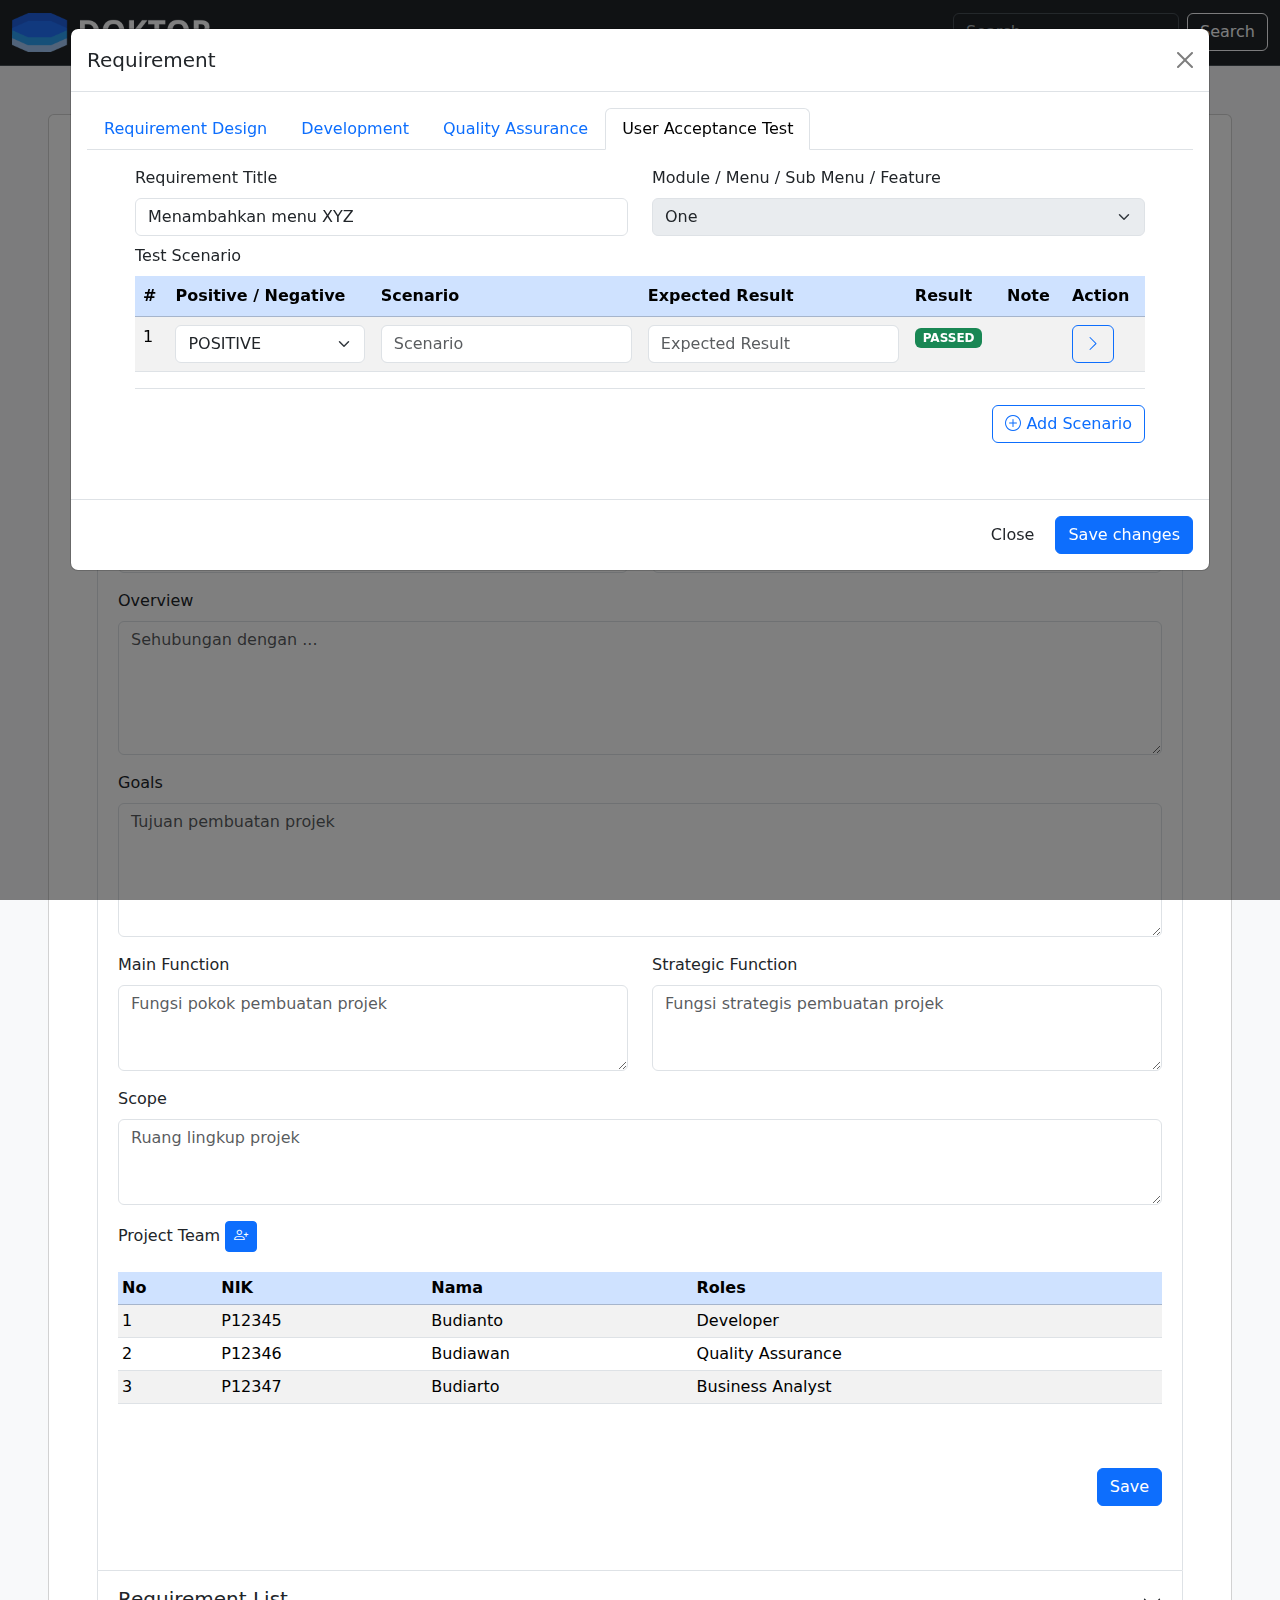
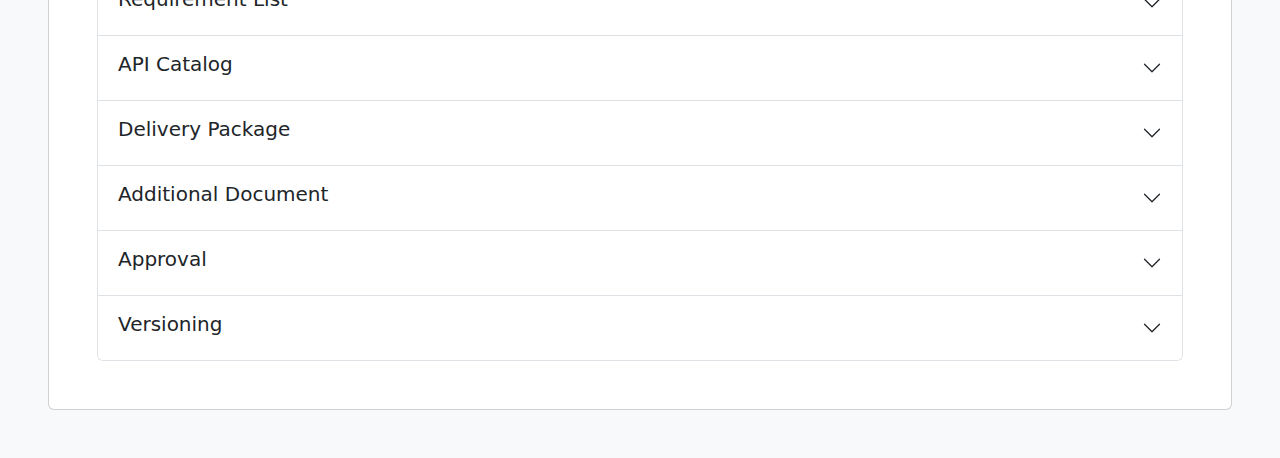
<file: doktor/add_project_uat.html>
<!DOCTYPE html>
<html lang="en">
<head>
    <meta charset="UTF-8">
    <meta name="viewport" content="width=device-width, initial-scale=1.0">
    <title>Doktor | Dokumentasi dan Repositori Aplikasi Pegadaian</title>
    <link rel="apple-touch-icon" sizes="180x180" href="../assets/images/favicon.ico">
    <link rel="icon" type="image/png" sizes="32x32" href="../assets/images/favicon-32x32.png">
    <link rel="icon" type="image/png" sizes="16x16" href="../assets/images/favicon-16x16.png">
    <link rel="stylesheet" href="https://cdn.jsdelivr.net/npm/bootstrap-icons@1.11.3/font/bootstrap-icons.min.css">
    <link rel="stylesheet" href="../assets/css/bootstrap.min.css">
    <link rel="stylesheet" href="../assets/css/styles.css">
</head>
<body class="bg-light">
    
    <!-- Navbar -->
    <nav class="navbar navbar-expand-lg bg-dark border-bottom border-body" data-bs-theme="dark">
      <div class="container-fluid">
        <a class="navbar-brand" href="index.html">
          <img src="../assets/images/logo-web-white.png" width="200px" alt="">
        </a>
        <button class="navbar-toggler" type="button" data-bs-toggle="collapse" data-bs-target="#navbarSupportedContent" aria-controls="navbarSupportedContent" aria-expanded="false" aria-label="Toggle navigation">
          <span class="navbar-toggler-icon"></span>
        </button>
        <div class="collapse navbar-collapse" id="navbarSupportedContent">
          <ul class="navbar-nav me-auto mb-2 mb-lg-0"></ul>
          <form class="d-flex" role="search">
            <input class="form-control me-2" type="search" placeholder="Search" aria-label="Search">
            <button class="btn btn-outline-light" type="submit">Search</button>
          </form>
        </div>
      </div>
    </nav>
    <!-- End Navbar -->
    <div class="container-fluid px-5 py-5">
      <div class="card px-5 py-5">
        <div class="row">
          <div class="col-sm-6">
            <h4>Add Project</h4>
          </div>
          <div class="col-sm-6 text-end">
            <button class="btn btn-outline-danger">Cancel</button>
            <button class="btn btn-outline-primary">Draft</button>
            <button class="btn btn-primary">Save</button>
          </div>
        </div>
        <hr>
        
        <div class="accordion" id="accordionExample">
          <div class="accordion-item">
            <h2 class="accordion-header">
              <button class="accordion-button" type="button" data-bs-toggle="collapse" data-bs-target="#collapseOne" aria-expanded="true" aria-controls="collapseOne">
                <h5>Project Info</h5>
              </button>
            </h2>
            <div id="collapseOne" class="accordion-collapse collapse show" data-bs-parent="#accordionExample">
              <div class="accordion-body">
                <div class="row">
                  <div class="col-sm-12 mt-3">
                    <label for="exampleFormControlInput1" class="form-label">Project Name</label>
                    <input type="text" class="form-control" id="exampleFormControlInput1" placeholder="Penambahan Fitur ...">
                  </div>
                  <div class="col-sm-4 mt-3">
                    <label for="exampleFormControlInput1" class="form-label">Date</label>
                    <input type="date" class="form-control" id="exampleFormControlInput1" placeholder="GXXXXXXXX">
                  </div>
                  <div class="col-sm-4 mt-3">
                    <label for="exampleFormControlInput1" class="form-label">Division</label>
                    <select class="form-select" aria-label="Default select example">
                      <option selected>Choose Division...</option>
                      <option value="1">One</option>
                      <option value="2">Two</option>
                      <option value="3">Three</option>
                    </select>
                  </div>
                  <div class="col-sm-4 mt-3">
                    <label for="exampleFormControlInput1" class="form-label">Application</label>
                    <select class="form-select" aria-label="Default select example">
                      <option selected>Choose Application...</option>
                      <option value="1">One</option>
                      <option value="2">Two</option>
                      <option value="3">Three</option>
                    </select>
                  </div>
                  <div class="col-sm-6 mt-3">
                    <label for="exampleFormControlInput1" class="form-label">Jira Task</label>
                    <input type="text" class="form-control" id="exampleFormControlInput1" placeholder="Link jira task">
                  </div>
                  <div class="col-sm-6 mt-3">
                    <label for="exampleFormControlInput1" class="form-label">No GCavnvas</label>
                    <input type="text" class="form-control" id="exampleFormControlInput1" placeholder="No Gcanvas">
                  </div>
                  <div class="col-sm-12 mt-3">
                    <label for="exampleFormControlInput1" class="form-label">Overview</label>
                    <textarea class="form-control" id="exampleFormControlInput1" placeholder="Sehubungan dengan ..." rows="5"></textarea>
                  </div>
                  <div class="col-sm-12 mt-3">
                    <label for="exampleFormControlInput1" class="form-label">Goals</label>
                    <textarea class="form-control" id="exampleFormControlInput1" placeholder="Tujuan pembuatan projek" rows="5"></textarea>
                  </div>
                  <div class="col-sm-6 mt-3">
                    <label for="exampleFormControlInput1" class="form-label">Main Function</label>
                    <textarea class="form-control" id="exampleFormControlInput1" placeholder="Fungsi pokok pembuatan projek" rows="3"></textarea>
                  </div>
                  <div class="col-sm-6 mt-3">
                    <label for="exampleFormControlInput1" class="form-label">Strategic Function</label>
                    <textarea class="form-control" id="exampleFormControlInput1" placeholder="Fungsi strategis pembuatan projek" rows="3"></textarea>
                  </div>
                  <div class="col-sm-12 mt-3">
                    <label for="exampleFormControlInput1" class="form-label">Scope</label>
                    <textarea class="form-control" id="exampleFormControlInput1" placeholder="Ruang lingkup projek" rows="3"></textarea>
                  </div>
                  <div class="col-sm-12 mt-3">
                    <label for="exampleFormControlInput1" class="form-label">Project Team</label>
                    <button class="btn btn-primary btn-sm">
                      <i class="bi bi-person-plus"></i>
                    </button>
                    <table class="table table-striped table-sm my-3">
                      <thead class="table-primary">
                        <tr>
                          <th>No</th>
                          <th>NIK</th>
                          <th>Nama</th>
                          <th>Roles</th>
                        </tr>
                      </thead>
                      <tbody>
                        <tr>
                          <td>1</td>
                          <td>P12345</td>
                          <td>Budianto</td>
                          <td>Developer</td>
                        </tr>
                        <tr>
                          <td>2</td>
                          <td>P12346</td>
                          <td>Budiawan</td>
                          <td>Quality Assurance</td>
                        </tr>
                        <tr>
                          <td>3</td>
                          <td>P12347</td>
                          <td>Budiarto</td>
                          <td>Business Analyst</td>
                        </tr>
                      </tbody>
                    </table>
                  </div>
                  <div class="col-sm-12 my-5 text-end">
                    <button class="btn btn-primary" type="submit">Save</button>
                  </div>
                </div>
              </div>
            </div>
          </div>
          <div class="accordion-item">
            <h2 class="accordion-header">
              <button class="accordion-button collapsed" type="button" data-bs-toggle="collapse" data-bs-target="#collapseTwo" aria-expanded="false" aria-controls="collapseTwo">
                <h5>Requirement List</h5>
              </button>
            </h2>
            <div id="collapseTwo" class="accordion-collapse collapse" data-bs-parent="#accordionExample">
              <div class="accordion-body">
                <p class="text-end">
                  <button class="btn btn-outline-primary add-req">
                    <i class="bi bi-plus-circle"></i> Add Requirement
                  </button>
                </p>
                <table class="table table-striped mt-3">
                  <thead class="table-primary">
                    <tr>
                      <th>#</th>
                      <th>Requirement</th>
                      <th>Module / Menu / Sub Menu / Feature</th>
                      <th>Link Figma</th>
                      <th>Action</th>
                    </tr>
                  </thead>
                  <tbody>
                    <tr>
                      <td>1</td>
                      <td>Penambahan menu user management</td>
                      <td>User Management</td>
                      <td>
                        <a href="https://figma.com/xxxxxx">https://figma.com/xxxxxx</a>
                      </td>
                      <td>
                        <div class="btn-group" role="group" aria-label="Basic outlined example">
                          <button type="button" class="btn btn-outline-primary"><i class="bi bi-search"></i></button>
                          <button type="button" class="btn btn-outline-primary"><i class="bi bi-pencil"></i></button>
                          <button type="button" class="btn btn-outline-primary"><i class="bi bi-trash"></i></button>
                        </div>
                      </td>
                    </tr>
                    <tr>
                      <td>2</td>
                      <td>Penambahan menu role management</td>
                      <td>Role Management</td>
                      <td>
                        <a href="https://figma.com/xxxxxx">https://figma.com/xxxxxx</a>
                      </td>
                      <td>
                        <div class="btn-group" role="group" aria-label="Basic outlined example">
                          <button type="button" class="btn btn-outline-primary"><i class="bi bi-search"></i></button>
                          <button type="button" class="btn btn-outline-primary"><i class="bi bi-pencil"></i></button>
                          <button type="button" class="btn btn-outline-primary"><i class="bi bi-trash"></i></button>
                        </div>
                      </td>
                    </tr>
                  </tbody>
                </table>
              </div>
            </div>
          </div>
          <div class="accordion-item">
            <h2 class="accordion-header">
              <button class="accordion-button collapsed" type="button" data-bs-toggle="collapse" data-bs-target="#collapseThree" aria-expanded="false" aria-controls="collapseThree">
                <h5>API Catalog</h5>
              </button>
            </h2>
            <div id="collapseThree" class="accordion-collapse collapse" data-bs-parent="#accordionExample">
              <div class="accordion-body">
                <table class="table table-striped">
                  <thead class="table-primary">
                    <tr>
                      <th>#</th>
                      <th class="text-center">Catalog</th>
                    </tr>
                  </thead>
                  <tbody>
                    <tr>
                      <td class="align-middle">1</td>
                      <td>
                        <div class="row g-3 align-items-center mb-2">
                          <div class="col-sm-2">
                            <label for="inputPassword6" class="col-form-label">End Point</label>
                          </div>
                          <div class="col-sm-2">
                            <input type="checkbox" class="form-check-input" id="checkbox-new-1">
                            <label for="checkbox-new-1">Existing API</label>
                          </div>
                          <div class="col-sm-8">
                            <input type="text" id="endpoint-1" class="form-control" aria-describedby="passwordHelpInline" placeholder="/api/v1/user">
                          </div>
                        </div>
                        <div class="row g-3 align-items-center mb-2">
                          <div class="col-sm-2">
                            <label for="inputPassword6" class="col-form-label">Method</label>
                          </div>
                          <div class="col-sm-10">
                            <select class="form-select" aria-label="Default select example">
                              <option selected>Choose Method...</option>
                              <option value="1">One</option>
                              <option value="2">Two</option>
                              <option value="3">Three</option>
                            </select>
                          </div>
                        </div>
                        <div class="row g-3 align-items-center mb-2">
                          <div class="col-sm-2">
                            <label for="inputPassword6" class="col-form-label">Header</label>
                          </div>
                          <div class="col-sm-10">
                            <table class="table">
                              <thead class="table-primary">
                                <tr>
                                  <th>Field</th>
                                  <th>Data Type</th>
                                  <th>Mandatory</th>
                                  <th>Description</th>
                                  <th>Action</th>
                                </tr>
                              </thead>
                              <tbody>
                                <tr>
                                  <td>x-user-id</td>
                                  <td>string</td>
                                  <td>YES</td>
                                  <td>user ID dari agata</td>
                                  <td>
                                    <button class="btn btn-outline-primary"><i class="bi bi-plus-circle"></i></button>
                                  </td>
                                </tr>
                              </tbody>
                            </table>
                          </div>
                        </div>
                        <div class="row g-3 align-items-center mb-2">
                          <div class="col-sm-2">
                            <label for="inputPassword6" class="col-form-label">Request</label>
                          </div>
                          <div class="col-sm-10">
                            <table class="table">
                              <thead class="table-primary">
                                <tr>
                                  <th>Field</th>
                                  <th>Data Type</th>
                                  <th>Mandatory</th>
                                  <th>Description</th>
                                  <th>Action</th>
                                </tr>
                              </thead>
                              <tbody>
                                <tr>
                                  <td>id</td>
                                  <td>string</td>
                                  <td>YES</td>
                                  <td>ID pada table user</td>
                                  <td>
                                    <button class="btn btn-outline-primary"><i class="bi bi-plus-circle"></i></button>
                                  </td>
                                </tr>
                              </tbody>
                            </table>
                          </div>
                        </div>
                        <div class="row g-3 align-items-center mb-2">
                          <div class="col-sm-2">
                            <label for="inputPassword6" class="col-form-label">Response</label>
                          </div>
                          <div class="col-sm-10">
                            <table class="table">
                              <thead class="table-primary">
                                <tr>
                                  <th>Field</th>
                                  <th>Data Type</th>
                                  <th>Mandatory</th>
                                  <th>Description</th>
                                  <th>Action</th>
                                </tr>
                              </thead>
                              <tbody>
                                <tr>
                                  <td>name</td>
                                  <td>string</td>
                                  <td>YES</td>
                                  <td>Nama lengkap user</td>
                                  <td>
                                    <button class="btn btn-outline-primary"><i class="bi bi-plus-circle"></i></button>
                                  </td>
                                </tr>
                              </tbody>
                            </table>
                          </div>
                        </div>
                      </td>
                    </tr>
                    <tr>
                      <td class="align-middle">2</td>
                      <td>
                        <div class="row g-3 align-items-center mb-2">
                          <div class="col-sm-2">
                            <label for="inputPassword6" class="col-form-label">End Point</label>
                          </div>
                          <div class="col-sm-2">
                            <input type="checkbox" class="form-check-input" id="checkbox-new-2">
                            <label for="checkbox-new-2">Existing API</label>
                          </div>
                          <div class="col-sm-8">
                            <input type="text" id="endpoint-2" class="form-control" aria-describedby="passwordHelpInline" placeholder="/api/v1/user">
                          </div>
                        </div>
                        <div class="row g-3 align-items-center mb-2">
                          <div class="col-sm-2">
                            <label for="inputPassword6" class="col-form-label">Method</label>
                          </div>
                          <div class="col-sm-10">
                            <select class="form-select" aria-label="Default select example">
                              <option selected>Choose Method...</option>
                              <option value="1">One</option>
                              <option value="2">Two</option>
                              <option value="3">Three</option>
                            </select>
                          </div>
                        </div>
                        <div class="row g-3 align-items-center mb-2">
                          <div class="col-sm-2">
                            <label for="inputPassword6" class="col-form-label">Header</label>
                          </div>
                          <div class="col-sm-10">
                            <table class="table">
                              <thead class="table-primary">
                                <tr>
                                  <th>Field</th>
                                  <th>Data Type</th>
                                  <th>Mandatory</th>
                                  <th>Description</th>
                                  <th>Action</th>
                                </tr>
                              </thead>
                              <tbody>
                                <tr>
                                  <td>x-user-id</td>
                                  <td>string</td>
                                  <td>YES</td>
                                  <td>user ID dari agata</td>
                                  <td>
                                    <button class="btn btn-outline-primary"><i class="bi bi-plus-circle"></i></button>
                                  </td>
                                </tr>
                              </tbody>
                            </table>
                          </div>
                        </div>
                        <div class="row g-3 align-items-center mb-2">
                          <div class="col-sm-2">
                            <label for="inputPassword6" class="col-form-label">Request</label>
                          </div>
                          <div class="col-sm-10">
                            <table class="table">
                              <thead class="table-primary">
                                <tr>
                                  <th>Field</th>
                                  <th>Data Type</th>
                                  <th>Mandatory</th>
                                  <th>Description</th>
                                  <th>Action</th>
                                </tr>
                              </thead>
                              <tbody>
                                <tr>
                                  <td>id</td>
                                  <td>string</td>
                                  <td>YES</td>
                                  <td>ID pada table user</td>
                                  <td>
                                    <button class="btn btn-outline-primary"><i class="bi bi-plus-circle"></i></button>
                                  </td>
                                </tr>
                              </tbody>
                            </table>
                          </div>
                        </div>
                        <div class="row g-3 align-items-center mb-2">
                          <div class="col-sm-2">
                            <label for="inputPassword6" class="col-form-label">Response</label>
                          </div>
                          <div class="col-sm-10">
                            <table class="table">
                              <thead class="table-primary">
                                <tr>
                                  <th>Field</th>
                                  <th>Data Type</th>
                                  <th>Mandatory</th>
                                  <th>Description</th>
                                  <th>Action</th>
                                </tr>
                              </thead>
                              <tbody>
                                <tr>
                                  <td>name</td>
                                  <td>string</td>
                                  <td>YES</td>
                                  <td>Nama lengkap user</td>
                                  <td>
                                    <button class="btn btn-outline-primary"><i class="bi bi-plus-circle"></i></button>
                                  </td>
                                </tr>
                              </tbody>
                            </table>
                          </div>
                        </div>
                      </td>
                    </tr>
                  </tbody>
                </table>
                <p class="text-end my-3">
                  <button class="btn btn-outline-primary">
                    <i class="bi bi-plus-circle"></i> Add API
                  </button>
                  <button class="btn btn-primary">
                    Save
                  </button>
                </p>
              </div>
            </div>
          </div>
          <div class="accordion-item">
            <h2 class="accordion-header">
              <button class="accordion-button collapsed" type="button" data-bs-toggle="collapse" data-bs-target="#collapseFour" aria-expanded="false" aria-controls="collapseThree">
                <h5>Delivery Package</h5>
              </button>
            </h2>
            <div id="collapseFour" class="accordion-collapse collapse" data-bs-parent="#accordionExample">
              <div class="accordion-body">
                <table class="table table-striped">
                  <thead class="table-primary">
                    <tr>
                      <th>Sevice</th>
                      <th>Delivery Package</th>
                      <th>Path File</th>
                    </tr>
                  </thead>
                  <tbody>
                    <tr>
                      <td>
                        <input class="form-control" type="text" name="" id="" placeholder="Service" value="Backend">
                      </td>
                      <td>
                        <textarea class="form-control" name="" id="" rows="3" placeholder="Link MR, Link Branch, Commit Id"></textarea>
                      </td>
                      <td>
                        <ul class="list-group list-group-flush">
                          <li class="list-group-item">/controllers/index.ts</li>
                          <li class="list-group-item">/controllers/user.ts</li>
                          <li class="list-group-item">/controllers/role.ts</li>
                        </ul>
                      </td>
                    </tr>
                    <tr>
                      <td>
                        <input class="form-control" type="text" name="" id="" placeholder="Service" value="Frontend">
                      </td>
                      <td>
                        <textarea class="form-control" name="" id="" rows="3" placeholder="Link MR, Link Branch, Commit Id"></textarea>
                      </td>
                      <td>
                        <ul class="list-group list-group-flush">
                          <li class="list-group-item">/controllers/index.ts</li>
                          <li class="list-group-item">/controllers/user.ts</li>
                          <li class="list-group-item">/controllers/role.ts</li>
                        </ul>
                      </td>
                    </tr>
                  </tbody>
                </table>
                <p class="text-end my-3">
                  <button class="btn btn-outline-primary">
                    <i class="bi bi-plus-circle"></i> Add Delivery Package
                  </button>
                  <button class="btn btn-primary">Save</button>
                </p>
              </div>
            </div>
          </div>
          <div class="accordion-item">
            <h2 class="accordion-header">
              <button class="accordion-button collapsed" type="button" data-bs-toggle="collapse" data-bs-target="#collapseFive" aria-expanded="false" aria-controls="collapseThree">
                <h5>Additional Document</h5>
              </button>
            </h2>
            <div id="collapseFive" class="accordion-collapse collapse" data-bs-parent="#accordionExample">
              <div class="accordion-body">
                <table class="table table-striped">
                  <thead class="table-primary">
                    <tr>
                      <th>Nama Dokumen</th>
                      <th>File</th>
                    </tr>
                  </thead>
                  <tbody>
                    <tr>
                      <td>
                        <input class="form-control" type="text" name="" id="" placeholder="Service" value="Kajian Teknis">
                      </td>
                      <td>
                        <a href="#">Dokumen Kajian Teknis.pdf</a>
                      </td>
                    </tr>
                    <tr>
                      <td>
                        <input class="form-control" type="text" name="" id="" placeholder="Service" value="Penetration Test">
                      </td>
                      <td>
                        <input class="form-control" type="file" name="" id="">
                      </td>
                    </tr>
                  </tbody>
                </table>
                <p class="text-end my-3">
                  <button class="btn btn-outline-primary">
                    <i class="bi bi-plus-circle"></i> Add Document
                  </button>
                  <button class="btn btn-primary">Save</button>
                </p>
              </div>
            </div>
          </div>
          <div class="accordion-item">
            <h2 class="accordion-header">
              <button class="accordion-button collapsed" type="button" data-bs-toggle="collapse" data-bs-target="#collapseSix" aria-expanded="false" aria-controls="collapseThree">
                <h5>Approval</h5>
              </button>
            </h2>
            <div id="collapseSix" class="accordion-collapse collapse" data-bs-parent="#accordionExample">
              <div class="accordion-body">
                <div class="row">
                  <div class="col-sm-6">
                    <table class="table table-striped">
                      <p>Application Design</p>
                      <thead class="table-primary">
                        <tr>
                          <th>Nama</th>
                          <th>Role</th>
                          <th>Status</th>
                        </tr>
                      </thead>
                      <tbody>
                        <tr>
                          <td>Budi</td>
                          <td>Business Analyst</td>
                          <td><span class="badge text-bg-success">Approve</span></td>
                        </tr>
                        <tr>
                          <td>Adhi</td>
                          <td>Lead</td>
                          <td><span class="badge text-bg-danger">Need Approval</span></td>
                        </tr>
                        <tr>
                          <td>
                            <input class="form-control" type="text" name="" id="" placeholder="Nama">
                          </td>
                          <td>
                            <input class="form-control" type="text" name="" id="" placeholder="Role">
                          </td>
                          <td><span class="badge text-bg-danger">Need Approval</span></td>
                        </tr>
                      </tbody>
                    </table>
                    <p class="text-end my-3">
                      <button class="btn btn-outline-primary">
                        <i class="bi bi-plus-circle"></i> Add Approval
                      </button>
                      <button class="btn btn-primary">Save</button>
                    </p>
                  </div>
                  <div class="col-sm-6">
                    <table class="table table-striped">
                      <p>Development</p>
                      <thead class="table-primary">
                        <tr>
                          <th>Nama</th>
                          <th>Role</th>
                          <th>Status</th>
                        </tr>
                      </thead>
                      <tbody>
                        <tr>
                          <td>Budi</td>
                          <td>Business Analyst</td>
                          <td><span class="badge text-bg-success">Approve</span></td>
                        </tr>
                        <tr>
                          <td>Adhi</td>
                          <td>Lead</td>
                          <td><span class="badge text-bg-danger">Need Approval</span></td>
                        </tr>
                        <tr>
                          <td>
                            <input class="form-control" type="text" name="" id="" placeholder="Nama">
                          </td>
                          <td>
                            <input class="form-control" type="text" name="" id="" placeholder="Role">
                          </td>
                          <td><span class="badge text-bg-danger">Need Approval</span></td>
                        </tr>
                      </tbody>
                    </table>
                    <p class="text-end my-3">
                      <button class="btn btn-outline-primary">
                        <i class="bi bi-plus-circle"></i> Add Approval
                      </button>
                      <button class="btn btn-primary">Save</button>
                    </p>
                  </div>
                  <div class="col-sm-6">
                    <table class="table table-striped">
                      <p>Quality Assurance</p>
                      <thead class="table-primary">
                        <tr>
                          <th>Nama</th>
                          <th>Role</th>
                          <th>Status</th>
                        </tr>
                      </thead>
                      <tbody>
                        <tr>
                          <td>Budi</td>
                          <td>Business Analyst</td>
                          <td><span class="badge text-bg-success">Approve</span></td>
                        </tr>
                        <tr>
                          <td>Adhi</td>
                          <td>Lead</td>
                          <td><span class="badge text-bg-danger">Need Approval</span></td>
                        </tr>
                        <tr>
                          <td>
                            <input class="form-control" type="text" name="" id="" placeholder="Nama">
                          </td>
                          <td>
                            <input class="form-control" type="text" name="" id="" placeholder="Role">
                          </td>
                          <td><span class="badge text-bg-danger">Need Approval</span></td>
                        </tr>
                      </tbody>
                    </table>
                    <p class="text-end my-3">
                      <button class="btn btn-outline-primary">
                        <i class="bi bi-plus-circle"></i> Add Approval
                      </button>
                      <button class="btn btn-primary">Save</button>
                    </p>
                  </div>
                  <div class="col-sm-6">
                    <table class="table table-striped">
                      <p>User Acceptance Test</p>
                      <thead class="table-primary">
                        <tr>
                          <th>Nama</th>
                          <th>Role</th>
                          <th>Status</th>
                        </tr>
                      </thead>
                      <tbody>
                        <tr>
                          <td>Budi</td>
                          <td>Business Analyst</td>
                          <td><span class="badge text-bg-success">Approve</span></td>
                        </tr>
                        <tr>
                          <td>Adhi</td>
                          <td>Lead</td>
                          <td><span class="badge text-bg-danger">Need Approval</span></td>
                        </tr>
                        <tr>
                          <td>
                            <input class="form-control" type="text" name="" id="" placeholder="Nama">
                          </td>
                          <td>
                            <input class="form-control" type="text" name="" id="" placeholder="Role">
                          </td>
                          <td><span class="badge text-bg-danger">Need Approval</span></td>
                        </tr>
                      </tbody>
                    </table>
                    <p class="text-end my-3">
                      <button class="btn btn-outline-primary">
                        <i class="bi bi-plus-circle"></i> Add Approval
                      </button>
                      <button class="btn btn-primary">Save</button>
                    </p>
                  </div>
                </div>
              </div>
            </div>
          </div>
          <div class="accordion-item">
            <h2 class="accordion-header">
              <button class="accordion-button collapsed" type="button" data-bs-toggle="collapse" data-bs-target="#collapseSeven" aria-expanded="false" aria-controls="collapseThree">
                <h5>Versioning</h5>
              </button>
            </h2>
            <div id="collapseSeven" class="accordion-collapse collapse" data-bs-parent="#accordionExample">
              <div class="accordion-body">
                <p class="text-end my-3">
                  <button class="btn btn-outline-primary">
                    <i class="bi bi-plus-circle"></i> Add Version
                  </button>
                </p>
                <table class="table table-striped">
                  <thead class="table-primary">
                    <tr>
                      <th>Version</th>
                      <th>Description</th>
                      <th>Team Name</th>
                      <th>Date</th>
                    </tr>
                  </thead>
                  <tbody>
                    <tr>
                      <td>2.1</td>
                      <td>Perbaikan nama approval</td>
                      <td>Squad Kita</td>
                      <td>24 feb 2020</td>
                    </tr>
                    <tr>
                      <td>2.0</td>
                      <td>Perbaikan di sana</td>
                      <td>Squad Kita</td>
                      <td>24 feb 2019</td>
                    </tr>
                  </tbody>
                </table>
                <p class="text-end my-3">
                  <button class="btn btn-primary">Save</button>
                </p>
              </div>
            </div>
          </div>
        </div>
        
      </div>
    </div>

    <script src="../assets/js/bootstrap.bundle.min.js"></script>
    <script src="../assets/js/jquery-3.7.1.min.js"></script>
    <script>
      $(document).ready(function(){
        $('#req-modal').modal('show');
        
        $('.add-req').click(function(){
          $('#req-modal').modal('show'); 
        });

        $('#checkbox-new-1').change(function() {
          const isChecked = $('#checkbox-new-1').prop("checked") == true;
          if(isChecked) {
            $('#endpoint-1').replaceWith('' +
              '<select class="form-control" id="endpoint-1" name="txtQuantity">' +
              '<option value="">Choose Existing API...</option>' +
              '<option value="1">POST /api/v1</option>' +
              '<option value="2">POST /api/v3</option>' +
              '</select>'
            );
          } else {
            $('#endpoint-1').replaceWith('<input type="text" id="endpoint-1" class="form-control" aria-describedby="passwordHelpInline" placeholder="/api/v1/user">');
          }
        });
        
      });
    </script>
</body>

<div class="modal modal-xl" tabindex="-1" id="req-modal">
  <div class="modal-dialog modal-dialog-scrollable">
    <div class="modal-content">
      <div class="modal-header">
        <h5 class="modal-title">Requirement</h5>
        <button type="button" class="btn-close" data-bs-dismiss="modal" aria-label="Close"></button>
      </div>
      <div class="modal-body">
        <ul class="nav nav-tabs">
          <li class="nav-item">
            <a class="nav-link" href="add_project.html">Requirement Design</a>
          </li>
          <li class="nav-item">
            <a class="nav-link"  href="add_project_dev.html">Development</a>
          </li>
          <li class="nav-item">
            <a class="nav-link" href="add_project_qa.html">Quality Assurance</a>
          </li>
          <li class="nav-item">
            <a class="nav-link active" aria-current="page" href="#">User Acceptance Test</a>
          </li>
        </ul>
        <div class="row my-3 px-5">
          <div class="col-sm-6 mb-2">
            <label for="exampleFormControlInput1" class="form-label">Requirement Title</label>
            <input type="text" class="form-control" id="exampleFormControlInput1" placeholder="Judul requirement" value="Menambahkan menu XYZ" readonly>
          </div>
          <div class="col-sm-6 mb-2">
            <label for="exampleFormControlInput1" class="form-label">Module / Menu / Sub Menu / Feature</label>
            <select class="form-select" aria-label="Default select example" disabled>
              <option selected>Choose Modul / Menu / Sub Menu / Feature...</option>
              <option value="1" selected>One</option>
              <option value="2">Two</option>
              <option value="3">Three</option>
            </select>
          </div>
          <div class="col-sm-12 mb-2">
            <label for="exampleFormControlInput1" class="form-label">Test Scenario</label>
            <table class="table table-striped">
              <thead class="table-primary">
                  <tr>
                      <th>#</th>
                      <th>Positive / Negative</th>
                      <th>Scenario</th>
                      <th>Expected Result</th>
                      <th>Result</th>
                      <th>Note</th>
                      <th>Action</th>
                  </tr>
              </thead>
              <tbody>
                  <!-- Accordion Item 1 -->
                  <tr>
                    <td>1</td>
                    <td>
                      <select class="form-select" name="" id="">
                        <option value="">Choose ...</option>
                        <option value="1" selected>POSITIVE</option>
                        <option value="2">NEGATIVE</option>
                      </select>
                    </td>
                    <td><input type="text" class="form-control" name="" id="" placeholder="Scenario"></td>
                    <td><input type="text" class="form-control" name="" id="" placeholder="Expected Result"></td>
                    <td><span class="badge text-bg-success">PASSED</span></td>
                    <td></td>
                    <td>
                      <button class="btn btn-outline-primary" type="button" data-bs-toggle="collapse" data-bs-target="#accordion1" aria-expanded="false" aria-controls="accordion1">
                        <i class="bi bi-chevron-right"></i>
                      </button>
                    </td>
                  </tr>
                  <tr>
                    <td colspan="7" class="hiddenRow">
                      <div id="accordion1" class="accordion-collapse collapse">
                        <div class="accordion-body">
                          <div class="row">
                            <div class="col-sm-2 mt-3">Test Case</div>
                            <div class="col-sm-10 mt-3">
                              <input type="text" name="" id="" class="form-control" placeholder="Nomor Test Case">
                            </div>
                            <div class="col-sm-2 mt-3">Precondition</div>
                            <div class="col-sm-10 mt-3">
                              <input type="text" name="" id="" class="form-control" placeholder="Precondition">
                            </div>
                            <div class="col-sm-2 mt-3">Actual Result</div>
                            <div class="col-sm-10 mt-3">
                              <textarea class="form-control" name="" id="" placeholder="1. Buat bla bla 2. Tambahkan bla bla"></textarea>
                            </div>
                            <div class="col-sm-2 mt-3">Final Result</div>
                            <div class="col-sm-10 mt-3">
                              <select class="form-select" name="" id="">
                                <option value="">Choose ...</option>
                                <option value="1" selected><span class="badge text-bg-success">PASSED</span></option>
                                <option value="2"><span class="badge text-bg-danger">failed</span></option>
                              </select>
                            </div>
                            <div class="col-sm-2 mt-3">Note</div>
                            <div class="col-sm-10 mt-3">
                              <textarea class="form-control" name="" id="" placeholder="Catatan"></textarea>
                            </div>
                          </div>
                        </div>
                      </div>
                    </td>
                  </tr>
              </tbody>
            </table>
            <p class="text-end my-3">
              <button class="btn btn-outline-primary">
                <i class="bi bi-plus-circle"></i> Add Scenario
              </button>
            </p>
          </div>
        </div>
      </div>
      <div class="modal-footer">
        <button type="button" class="btn btn-outlet-secondary" data-bs-dismiss="modal">Close</button>
        <button type="button" class="btn btn-primary">Save changes</button>
      </div>
    </div>
  </div>
</div>

</html>
</file>
<file: assets/css/styles.css>
.btn-corner {
    position: fixed;
    bottom: 20px;
    right: 20px;
    z-index: 9999;
    color: #fff;
    padding: 15px;
    cursor: pointer;
}
</file>
